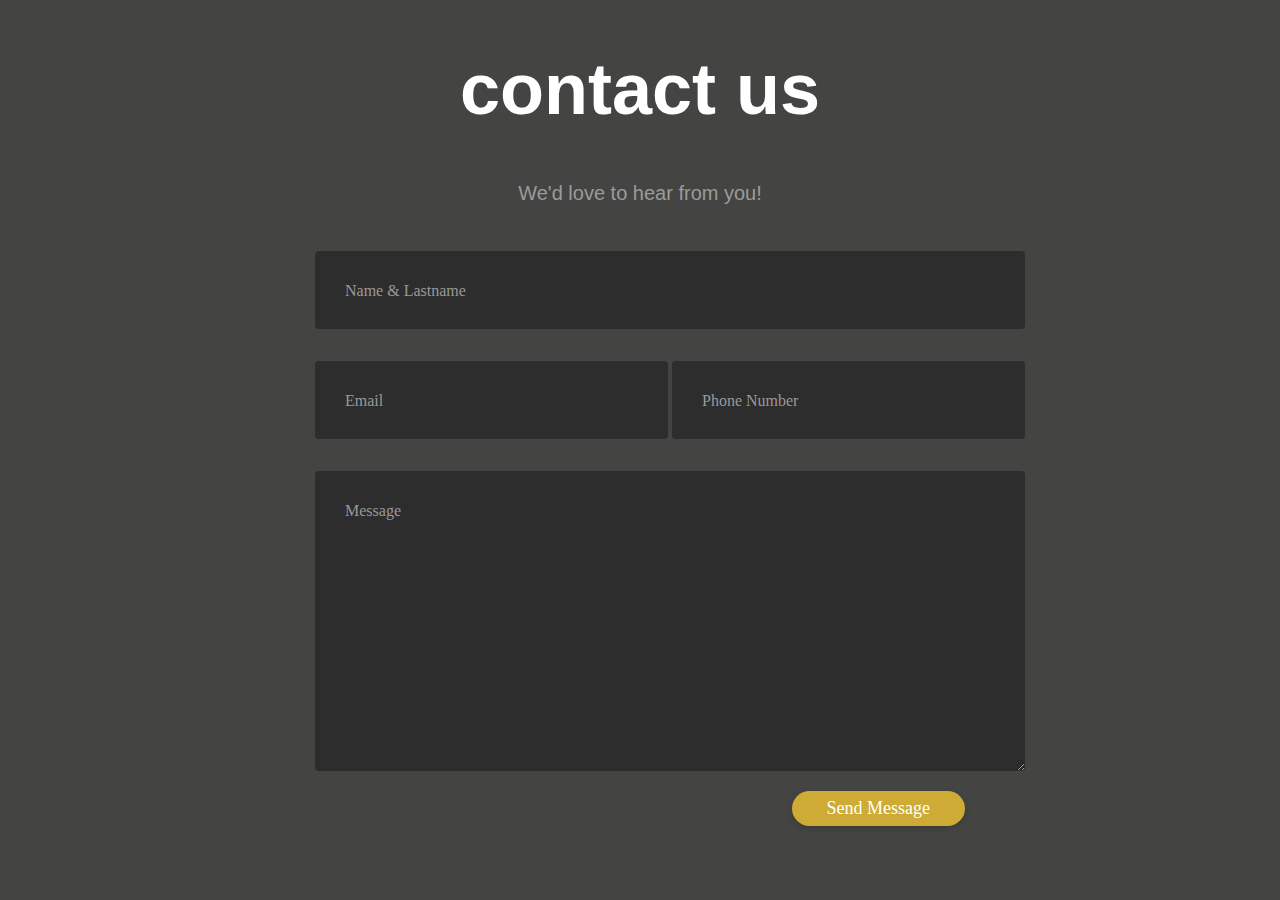
<file: contact_us/index.html>
<!DOCTYPE html>
<html lang="en">

<head>
    <meta charset="UTF-8">
    <meta name="viewport" content="width=device-width, initial-scale=1.0">
    <title>Heim-Stil.de</title>
    <link rel="shortcut icon" href="../assets/img/logo.png" type="image/x-icon">
    <link rel="stylesheet" href="assets/css/style.css">
</head>

<body>
    <div class="container">
        <div class="row">
            <h1>contact us</h1>
        </div>
        <div class="row">
            <h4 style="text-align:center">We'd love to hear from you!</h4>
        </div>
        <div class="row input-container">
            <div class="col-xs-12">
                <div class="styled-input wide">
                    <input type="text" required />
                    <label>Name & Lastname</label>
                </div>
            </div>
            <div class="col-md-6 col-sm-12">
                <div class="styled-input">
                    <input type="text" required />
                    <label>Email</label>
                </div>
            </div>
            <div class="col-md-6 col-sm-12">
                <div class="styled-input" style="float:right;">
                    <input type="text" required />
                    <label>Phone Number</label>
                </div>
            </div>
            <div class="col-xs-12">
                <div class="styled-input wide">
                    <textarea required></textarea>
                    <label>Message</label>
                </div>
            </div>
            <div class="col-xs-12">
                <div class="btn-lrg submit-btn">Send Message</div>
            </div>
        </div>
    </div>

</body>

</html>
</file>
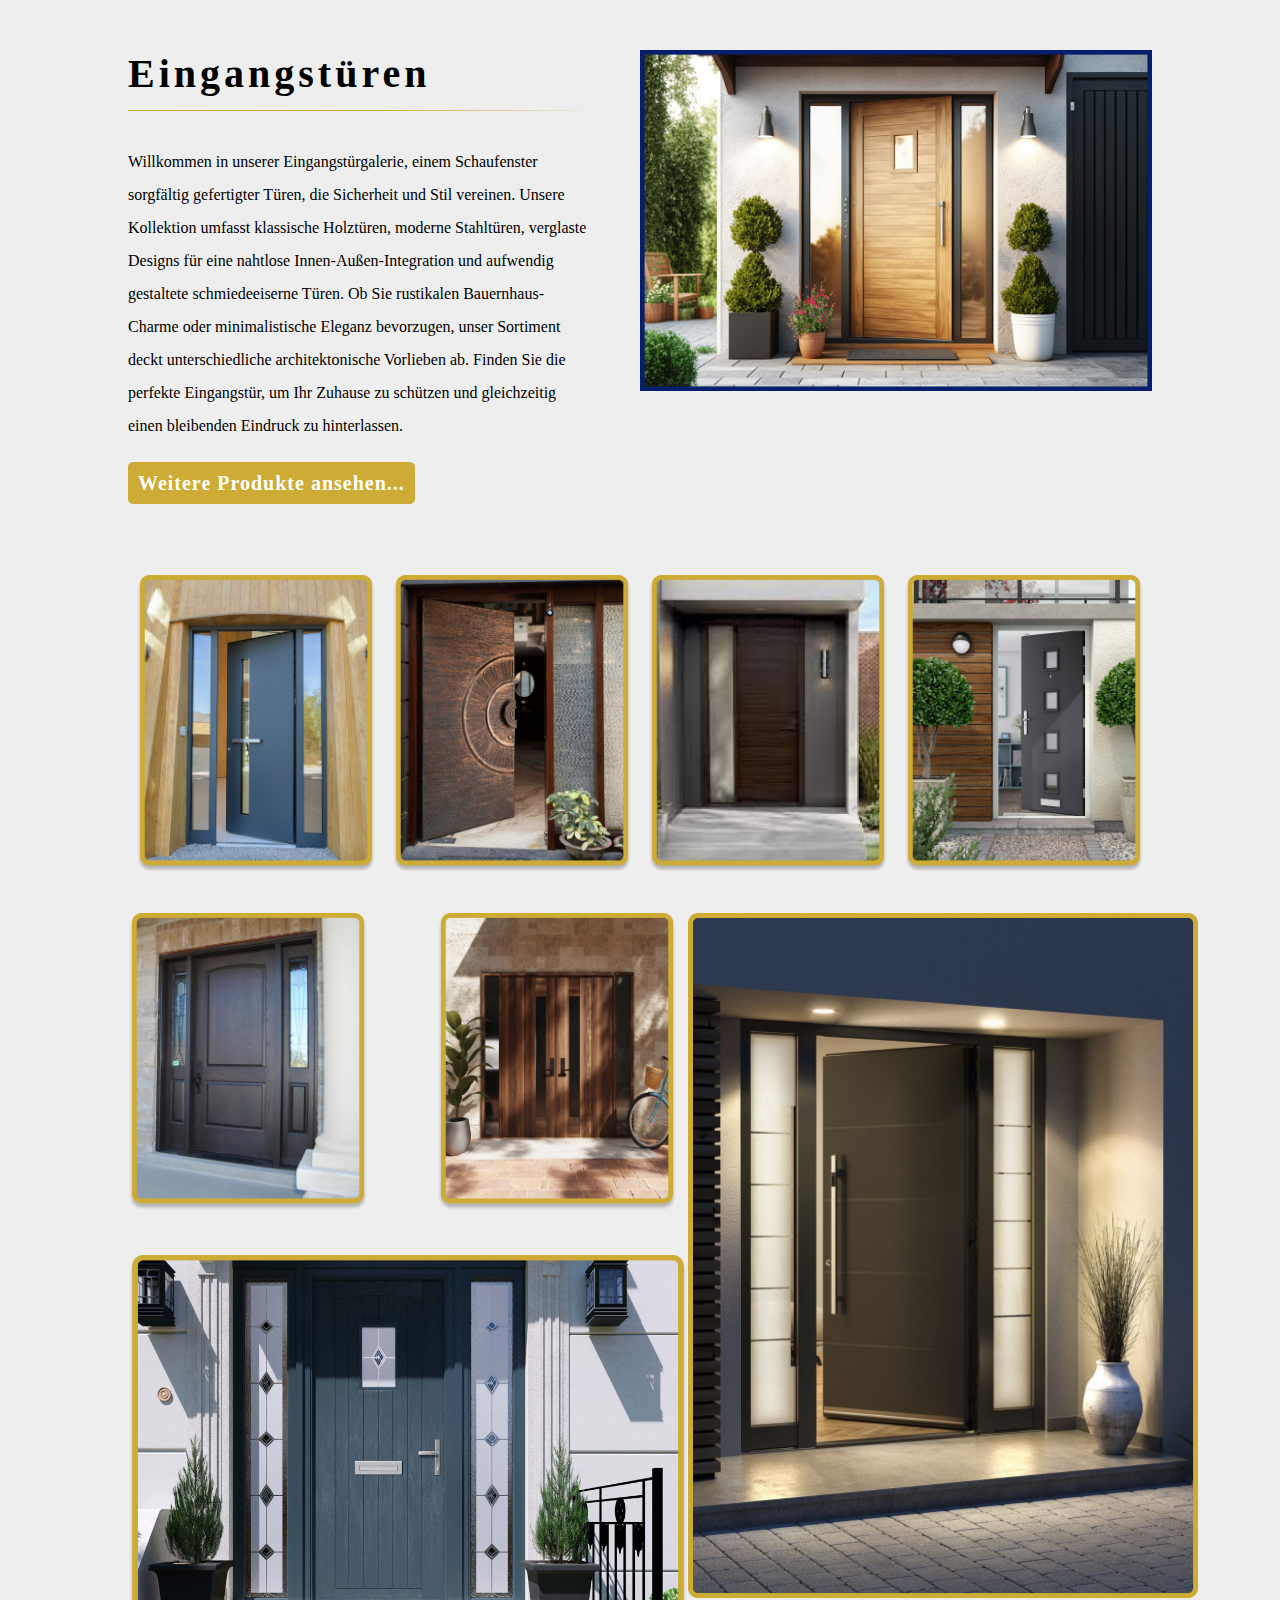
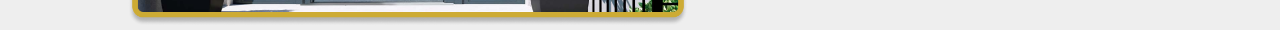
<file: entrance_doors/index.html>
<!DOCTYPE html>
<html lang="en">

<head>
    <meta charset="UTF-8">
    <meta name="viewport" content="width=device-width, initial-scale=1.0">
    <title>Heim-Stil.de</title>
    <link rel="shortcut icon" href="../assets/img/logo.png" type="image/x-icon">
    <link rel="stylesheet" href="assets/css/style.css">
</head>

<body>

    <div class="container">
        <div class="uppart">
            <div class="left">
                <div class="title">
                    <p>
                        Eingangstüren
                    </p>
                    <img src="assets/img/line.png" alt="">
                </div>
                <div class="text">
                    <p>
                        Willkommen in unserer Eingangstürgalerie, einem Schaufenster sorgfältig gefertigter Türen, die Sicherheit und Stil vereinen. Unsere Kollektion umfasst klassische Holztüren, moderne Stahltüren, verglaste Designs für eine nahtlose Innen-Außen-Integration und aufwendig gestaltete schmiedeeiserne Türen. Ob Sie rustikalen Bauernhaus-Charme oder minimalistische Eleganz bevorzugen, unser Sortiment deckt unterschiedliche architektonische Vorlieben ab. Finden Sie die perfekte Eingangstür, um Ihr Zuhause zu schützen und gleichzeitig einen bleibenden Eindruck zu hinterlassen.
                    </p>
                </div>
                <div class="downbutton">
                    <a href="../#offers">Weitere Produkte ansehen...</a>
                </div>
            </div>
            <div class="right">
                <img src="assets/img/photomain.png" alt="">
            </div>
        </div>

        <div class="downpart">
            <div class="boxs1">
                <img id="photo1" src="assets/img/photo1.png" alt="">
                <img id="photo2" src="assets/img/photo2.png" alt="">
                <img id="photo3" src="assets/img/photo3.png" alt="">
                <img id="photo4" src="assets/img/photo4.png" alt="">
            </div>
            <div class="boxs2">
                <div class="left">
                    <div class="up">
                        <img id="photo5" src="assets/img/photo5.png" alt="">
                        <img id="photo6" src="assets/img/photo6.png" alt="">
                    </div>
                    <div class="down">
                        <img id="photo8" src="assets/img/photo8.png" alt="">
                    </div>
                </div>
                <div class="right">
                    <img id="photo7" src="assets/img/photo7.png" alt="">
                </div>
            </div>
        </div>
    </div>

</body>

</html>
</file>
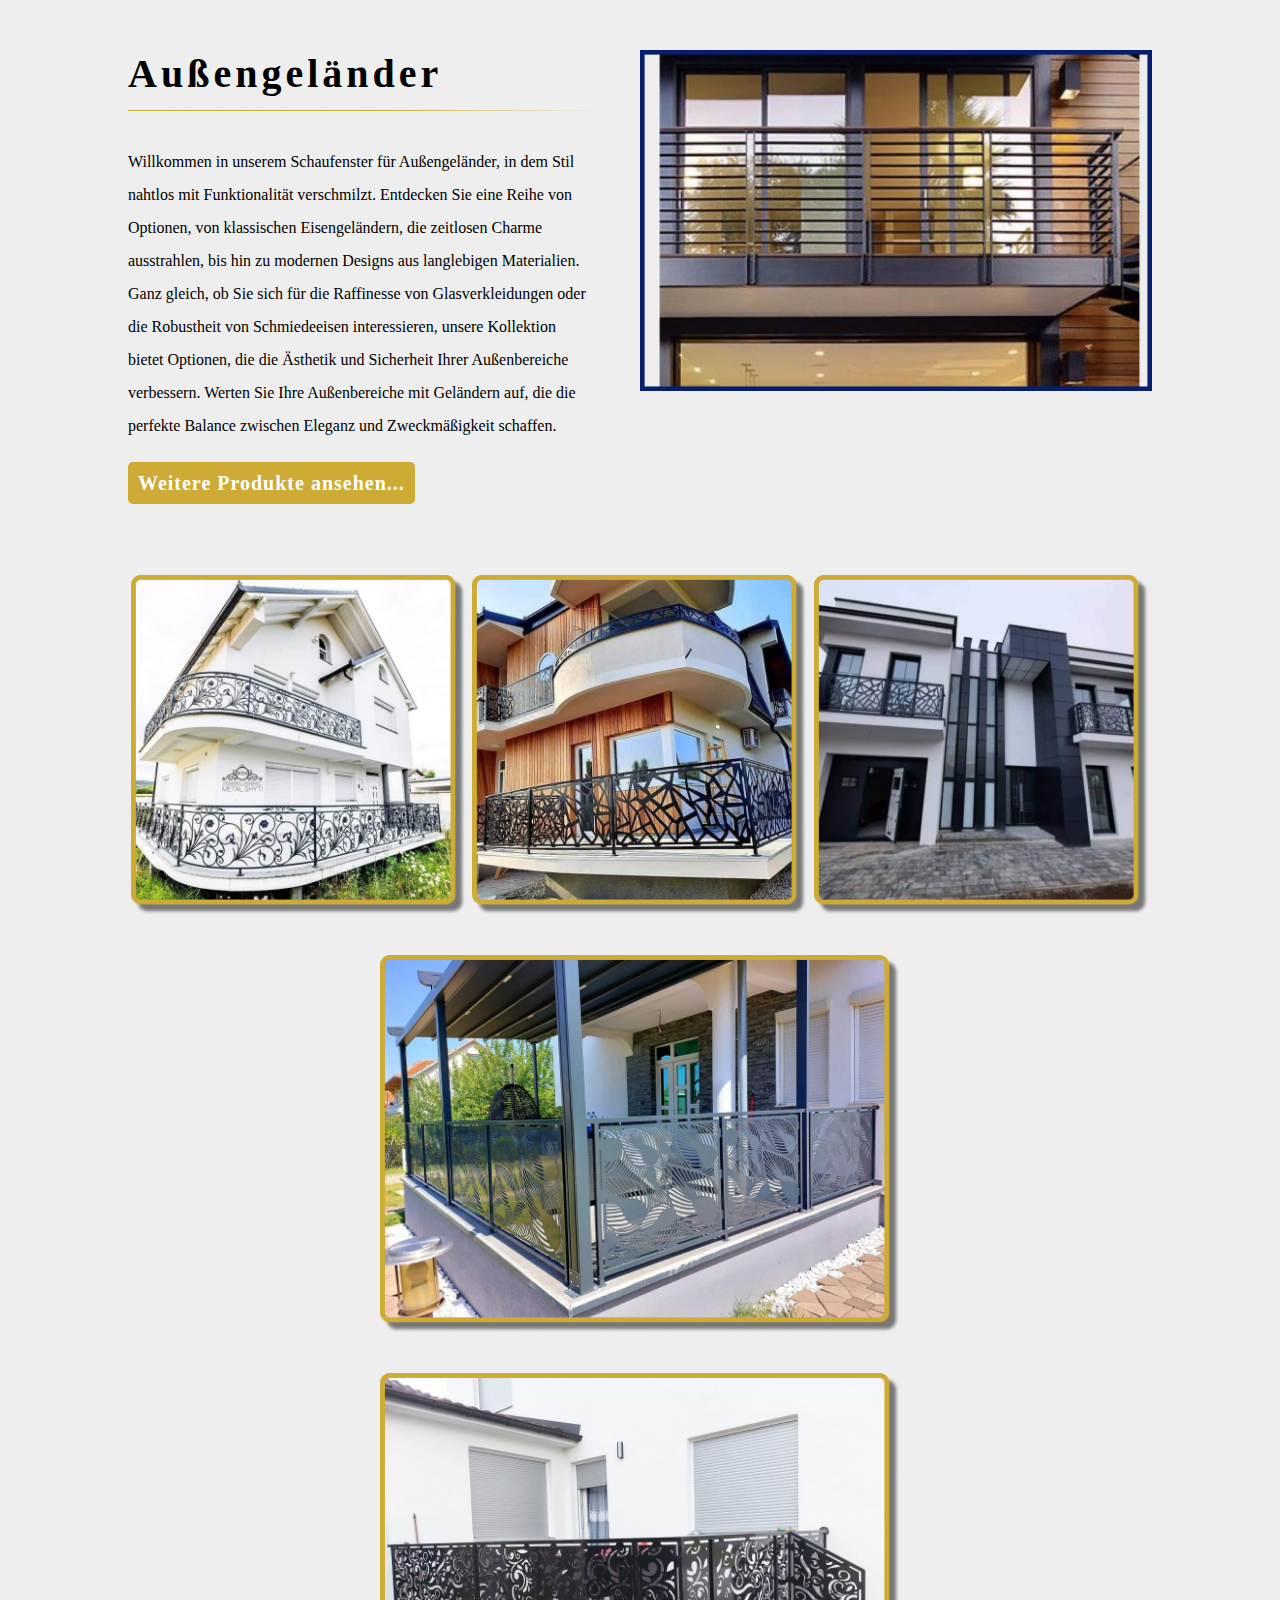
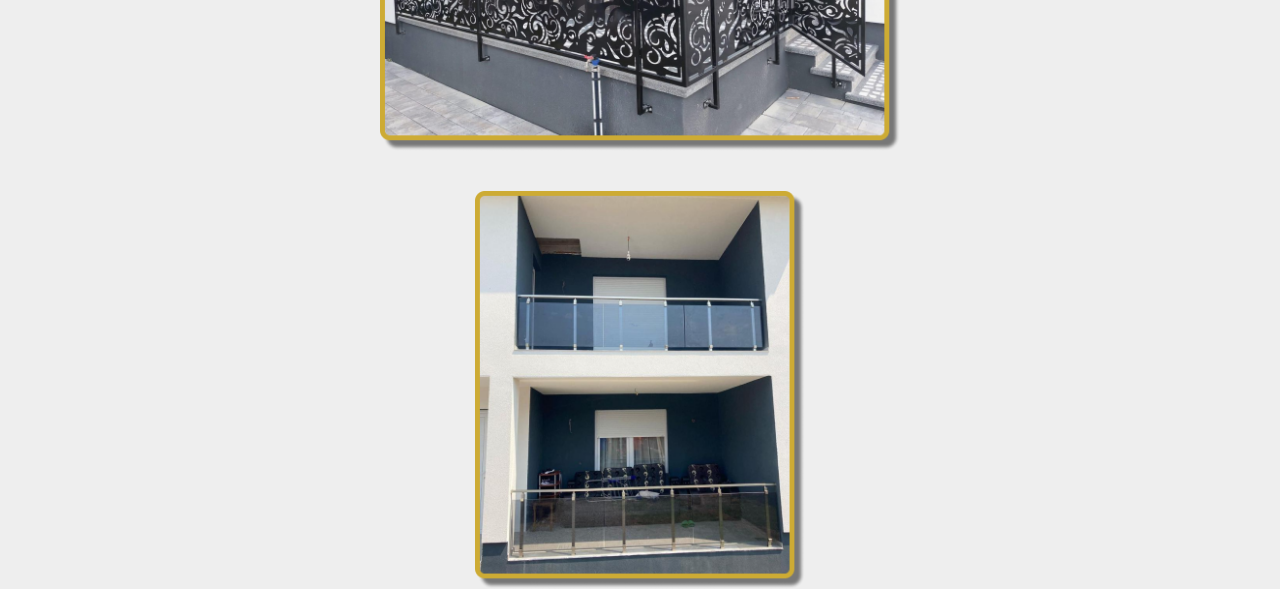
<file: exterior_railings/index.html>
<!DOCTYPE html>
<html lang="en">
<head>
    <meta charset="UTF-8">
    <meta name="viewport" content="width=device-width, initial-scale=1.0">
    <title>Heim-Stil.de</title>
    <link rel="shortcut icon" href="../assets/img/logo.png" type="image/x-icon">
    <link rel="stylesheet" href="assets/css/style.css">
</head>
<body>

    <div class="container">
        <div class="uppart">
            <div class="left">
                <div class="title">
                    <p>
                        Außengeländer
                    </p>
                    <img src="assets/img/line.png" alt="">
                </div>
                <div class="text">
                    <p>
                        Willkommen in unserem Schaufenster für Außengeländer, in dem Stil nahtlos mit Funktionalität verschmilzt. Entdecken Sie eine Reihe von Optionen, von klassischen Eisengeländern, die zeitlosen Charme ausstrahlen, bis hin zu modernen Designs aus langlebigen Materialien. Ganz gleich, ob Sie sich für die Raffinesse von Glasverkleidungen oder die Robustheit von Schmiedeeisen interessieren, unsere Kollektion bietet Optionen, die die Ästhetik und Sicherheit Ihrer Außenbereiche verbessern. Werten Sie Ihre Außenbereiche mit Geländern auf, die die perfekte Balance zwischen Eleganz und Zweckmäßigkeit schaffen.                    </p>
                </div>
                <div class="downbutton">
                    <a href="../#offers">Weitere Produkte ansehen...</a>
                </div>
            </div>
            <div class="right">
                <img src="assets/img/photomain.png" alt="">
            </div>
        </div>

        <div class="downpart">
            <div class="boxs1">
                <img id="photo1" src="assets/img/photo1.png" alt="">
                <img id="photo2" src="assets/img/photo2.png" alt="">
                <img id="photo3" src="assets/img/photo3.png" alt="">
            </div>
            <div class="boxs2">
                
                <img id="photo4" src="assets/img/photo4.png" alt="">
                <img id="photo5" src="assets/img/photo5.png" alt="">
            </div>
            <div class="boxs3">
                <img id="photo6" src="assets/img/photo6.png" alt="">
            </div>
        </div>
    </div>
    
</body>
</html>
</file>
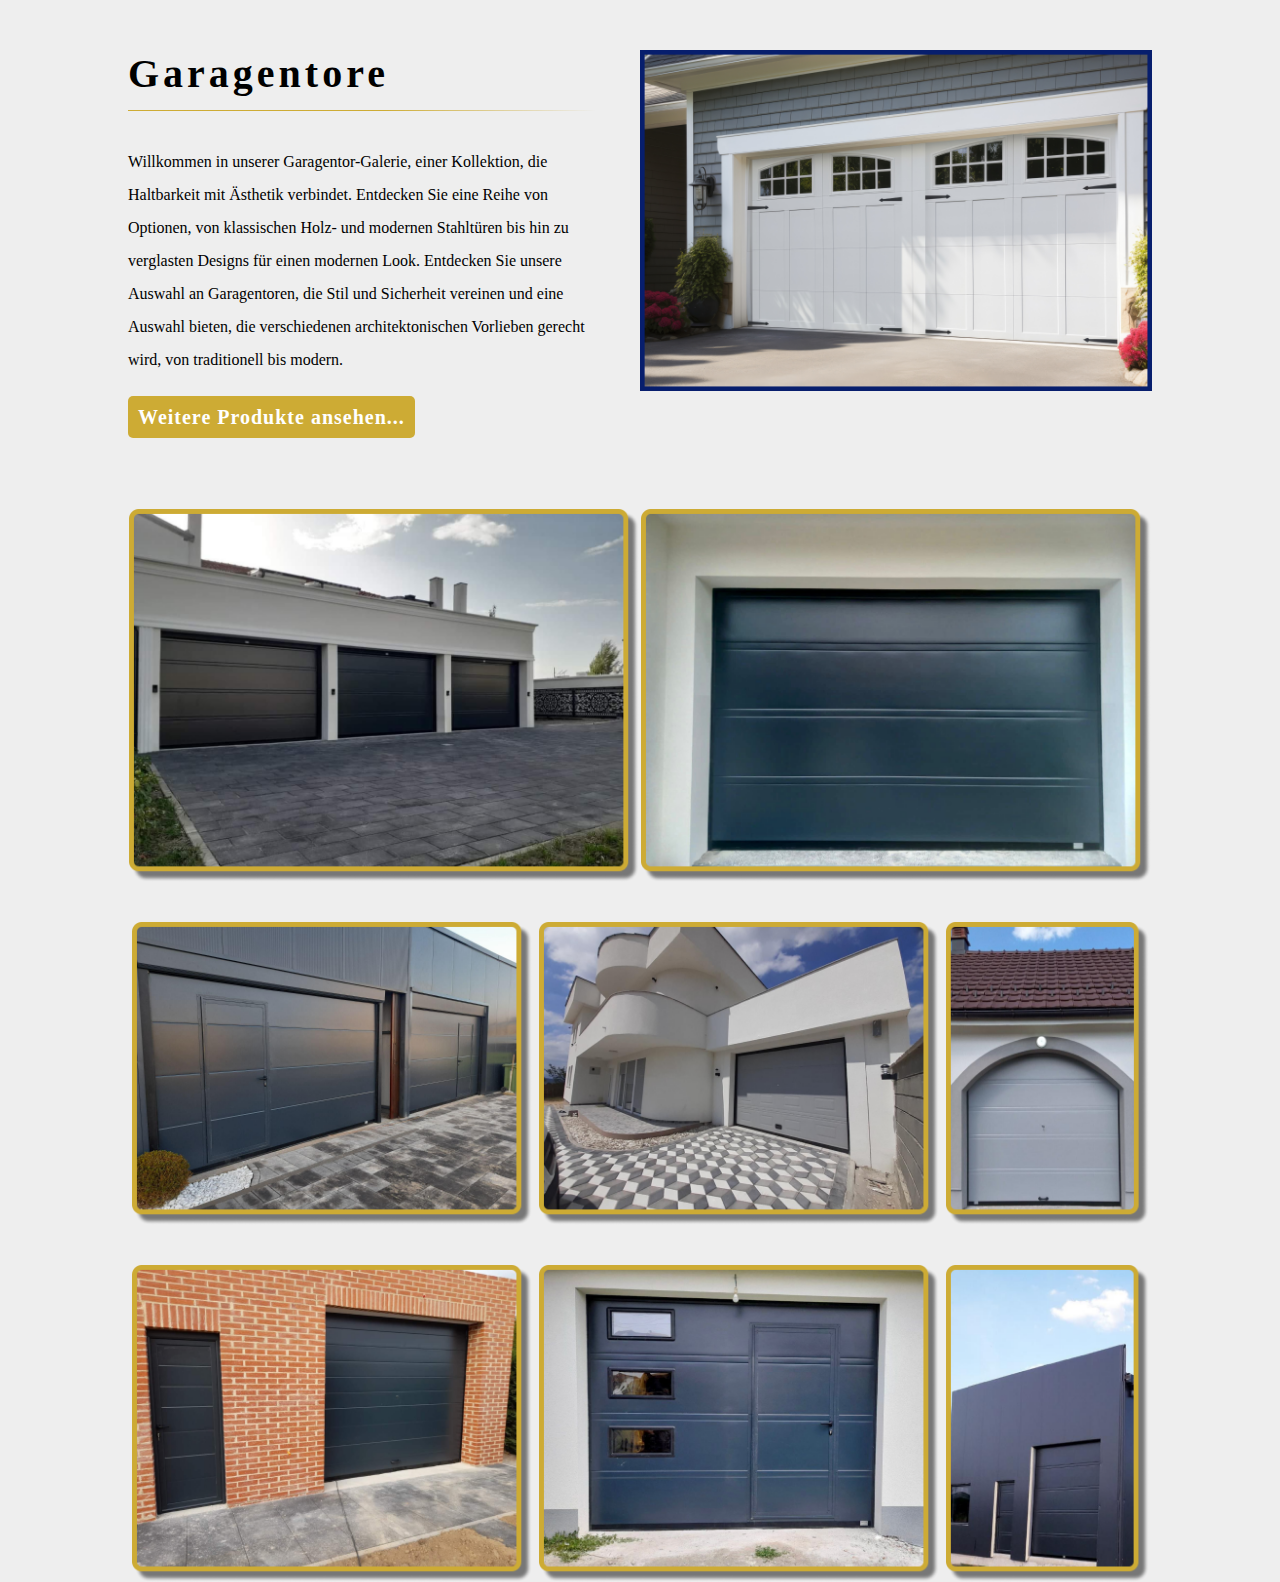
<file: garage_doors/index.html>
<!DOCTYPE html>
<html lang="en">
<head>
    <meta charset="UTF-8">
    <meta name="viewport" content="width=device-width, initial-scale=1.0">
    <title>Heim-Stil.de</title>
    <link rel="shortcut icon" href="../assets/img/logo.png" type="image/x-icon">
    <link rel="stylesheet" href="assets/css/style.css">
</head>
<body>

    <div class="container">
        <div class="uppart">
            <div class="left">
                <div class="title">
                    <p>
                        Garagentore
                    </p>
                    <img src="assets/img/line.png" alt="">
                </div>
                <div class="text">
                    <p>
                        Willkommen in unserer Garagentor-Galerie, einer Kollektion, die Haltbarkeit mit Ästhetik verbindet. Entdecken Sie eine Reihe von Optionen, von klassischen Holz- und modernen Stahltüren bis hin zu verglasten Designs für einen modernen Look. Entdecken Sie unsere Auswahl an Garagentoren, die Stil und Sicherheit vereinen und eine Auswahl bieten, die verschiedenen architektonischen Vorlieben gerecht wird, von traditionell bis modern.                    </p>
                </div>
                <div class="downbutton">
                    <a href="../#offers">Weitere Produkte ansehen...</a>
                </div>
            </div>
            <div class="right">
                <img src="assets/img/photomain.png" alt="">
            </div>
        </div>

        <div class="downpart">
            <div class="boxs1">
                <img id="photo1" src="assets/img/photo1.png" alt="">
                <img id="photo2" src="assets/img/photo2.png" alt="">
            </div>
            <div class="boxs2">
                <img id="photo3" src="assets/img/photo3.png" alt="">
                <img id="photo4" src="assets/img/photo4.png" alt="">
                <img id="photo5" src="assets/img/photo5.png" alt="">
            </div>
            <div class="boxs3">
                <img id="photo6" src="assets/img/photo6.png" alt="">
                <img id="photo7" src="assets/img/photo7.png" alt="">
                <img id="photo8" src="assets/img/photo8.png" alt="">
            </div>
        </div>
    </div>
    
</body>
</html>
</file>
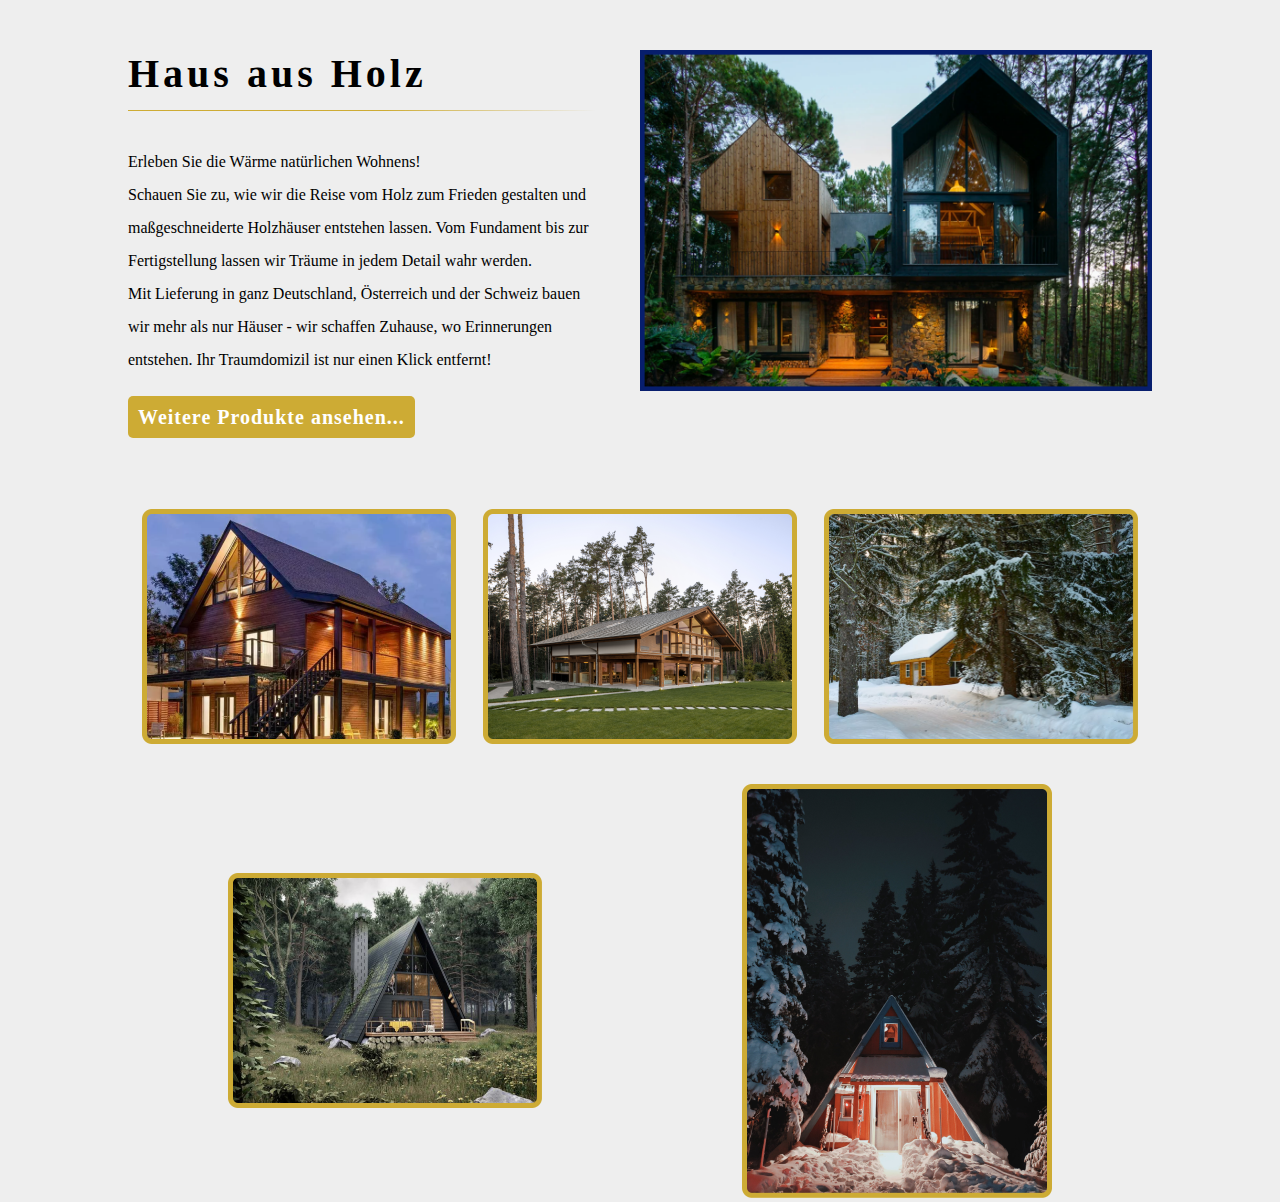
<file: house_of_wood/index.html>
<!DOCTYPE html>
<html lang="en">

<head>
    <meta charset="UTF-8">
    <meta name="viewport" content="width=device-width, initial-scale=1.0">
    <title>Heim-Stil.de</title>
    <link rel="shortcut icon" href="../assets/img/logo.png" type="image/x-icon">
    <link rel="stylesheet" href="assets/css/style.css">
</head>

<body>

    <div class="container">
        <div class="uppart">
            <div class="left">
                <div class="title">
                    <p>
                        Haus aus Holz
                    </p>
                    <img src="assets/img/line.png" alt="">
                </div>
                <div class="text">
                    <p>
                        Erleben Sie die Wärme natürlichen Wohnens! 
                        <br>Schauen Sie zu, wie wir die Reise vom Holz zum Frieden gestalten und maßgeschneiderte Holzhäuser entstehen lassen. Vom Fundament bis zur Fertigstellung lassen wir Träume in jedem Detail wahr werden.
                        <br>Mit Lieferung in ganz Deutschland, Österreich und der Schweiz bauen wir mehr als nur Häuser - wir schaffen Zuhause, wo Erinnerungen entstehen. Ihr Traumdomizil ist nur einen Klick entfernt!
                    </p>
                </div>
                <div class="downbutton">
                    <a href="../#offers">Weitere Produkte ansehen...</a>
                </div>
            </div>
            <div class="right">
                <img src="assets/img/photomain.png" alt="">
            </div>
        </div>

        <div class="downpart">
            <div class="boxs1">
                <img id="photo1" src="assets/img/photo1.png" alt="">
                <img id="photo2" src="assets/img/photo2.png" alt="">
                <img id="photo3" src="assets/img/photo3.png" alt="">
            </div>
            <div class="boxs2">
                <div class="left">
                    <div class="up">
                        <img id="photo5" src="assets/img/photo5.png" alt="">
                    </div>
                    
                </div>
                <div class="right">
                    <img id="photo7" src="assets/img/photo7.png" alt="">
                </div>
            </div>
        </div>
    </div>

</body>

</html>
</file>
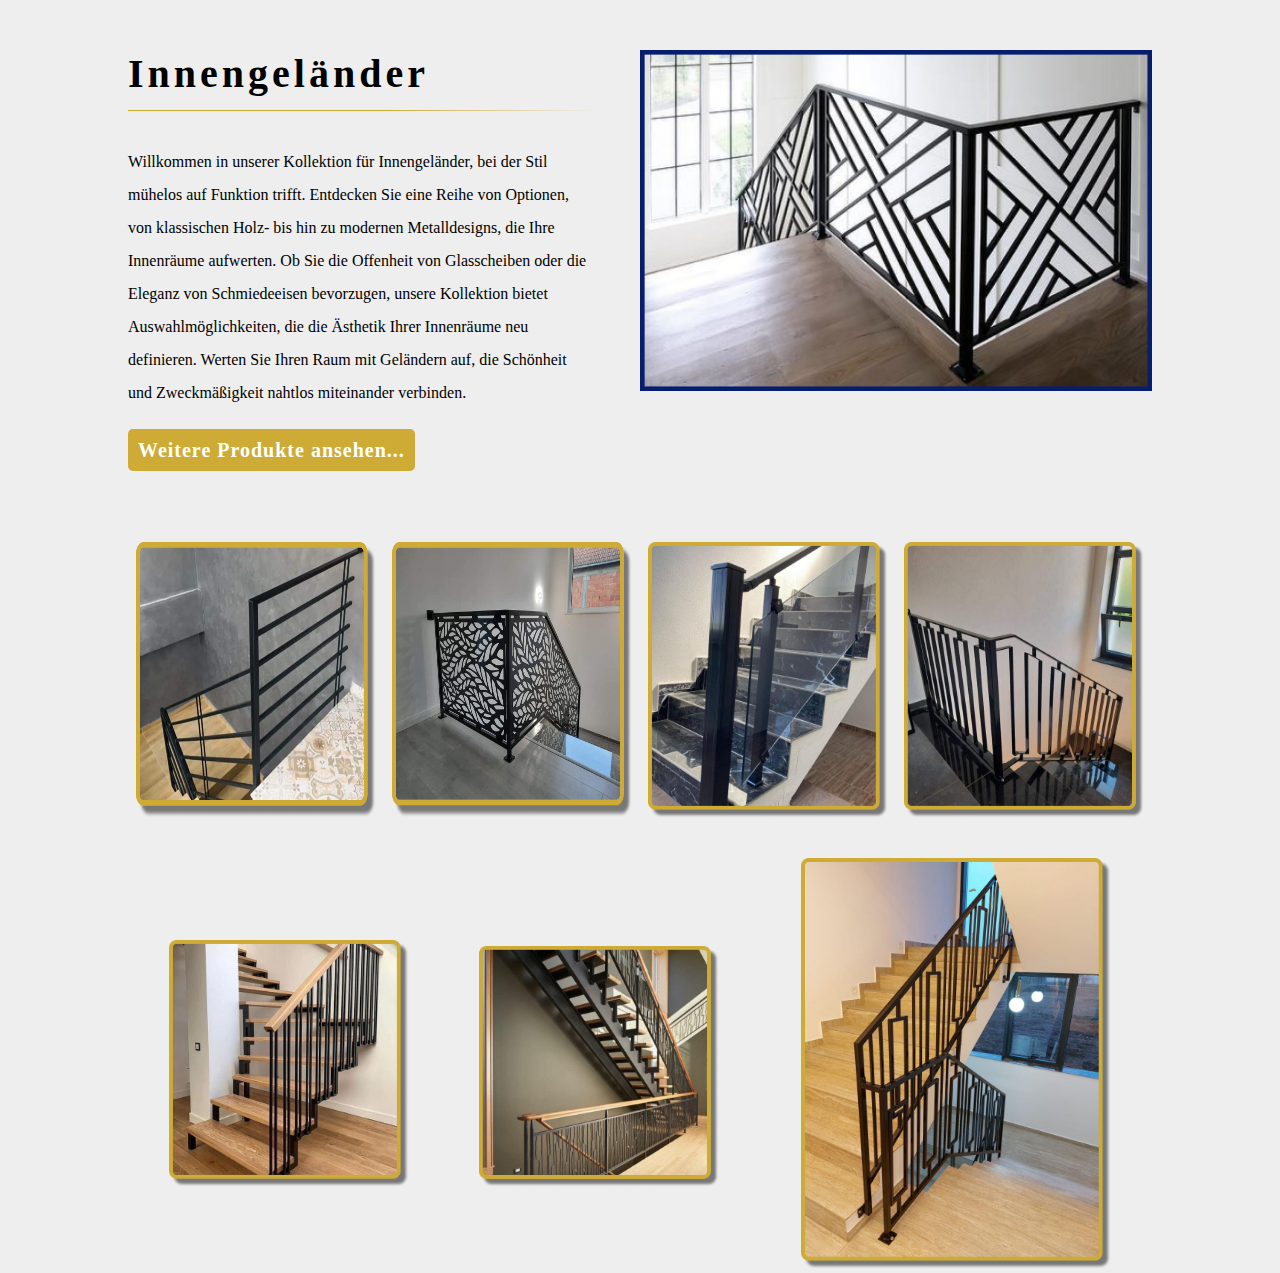
<file: interior_railings/index.html>
<!DOCTYPE html>
<html lang="en">

<head>
    <meta charset="UTF-8">
    <meta name="viewport" content="width=device-width, initial-scale=1.0">
    <title>Heim-Stil.de</title>
    <link rel="shortcut icon" href="../assets/img/logo.png" type="image/x-icon">
    <link rel="stylesheet" href="assets/css/style.css">
</head>

<body>

    <div class="container">
        <div class="uppart">
            <div class="left">
                <div class="title">
                    <p>
                        Innengeländer
                    </p>
                    <img src="assets/img/line.png" alt="">
                </div>
                <div class="text">
                    <p>
                        Willkommen in unserer Kollektion für Innengeländer, bei der Stil mühelos auf Funktion trifft. Entdecken Sie eine Reihe von Optionen, von klassischen Holz- bis hin zu modernen Metalldesigns, die Ihre Innenräume aufwerten. Ob Sie die Offenheit von Glasscheiben oder die Eleganz von Schmiedeeisen bevorzugen, unsere Kollektion bietet Auswahlmöglichkeiten, die die Ästhetik Ihrer Innenräume neu definieren. Werten Sie Ihren Raum mit Geländern auf, die Schönheit und Zweckmäßigkeit nahtlos miteinander verbinden.                    </p>
                </div>
                <div class="downbutton">
                    <a href="../#offers">Weitere Produkte ansehen...</a>
                </div>
            </div>
            <div class="right">
                <img src="assets/img/photomain.png" alt="">
            </div>
        </div>

        <div class="downpart">
            <div class="boxs1">
                <img id="photo1" src="assets/img/photo1.png" alt="">
                <img id="photo2" src="assets/img/photo2.png" alt="">
                <img id="photo3" src="assets/img/photo3.png" alt="">
                <img id="photo4" src="assets/img/photo4.png" alt="">
            </div>
            <div class="boxs2">
                <div class="left">
                    <div class="up">
                        <img id="photo5" src="assets/img/photo5.png" alt="">
                        <img id="photo6" src="assets/img/photo6.png" alt="">
                    </div>
                    
                </div>
                <div class="right">
                    <img id="photo7" src="assets/img/photo7.png" alt="">
                </div>
            </div>
        </div>
    </div>

</body>

</html>
</file>
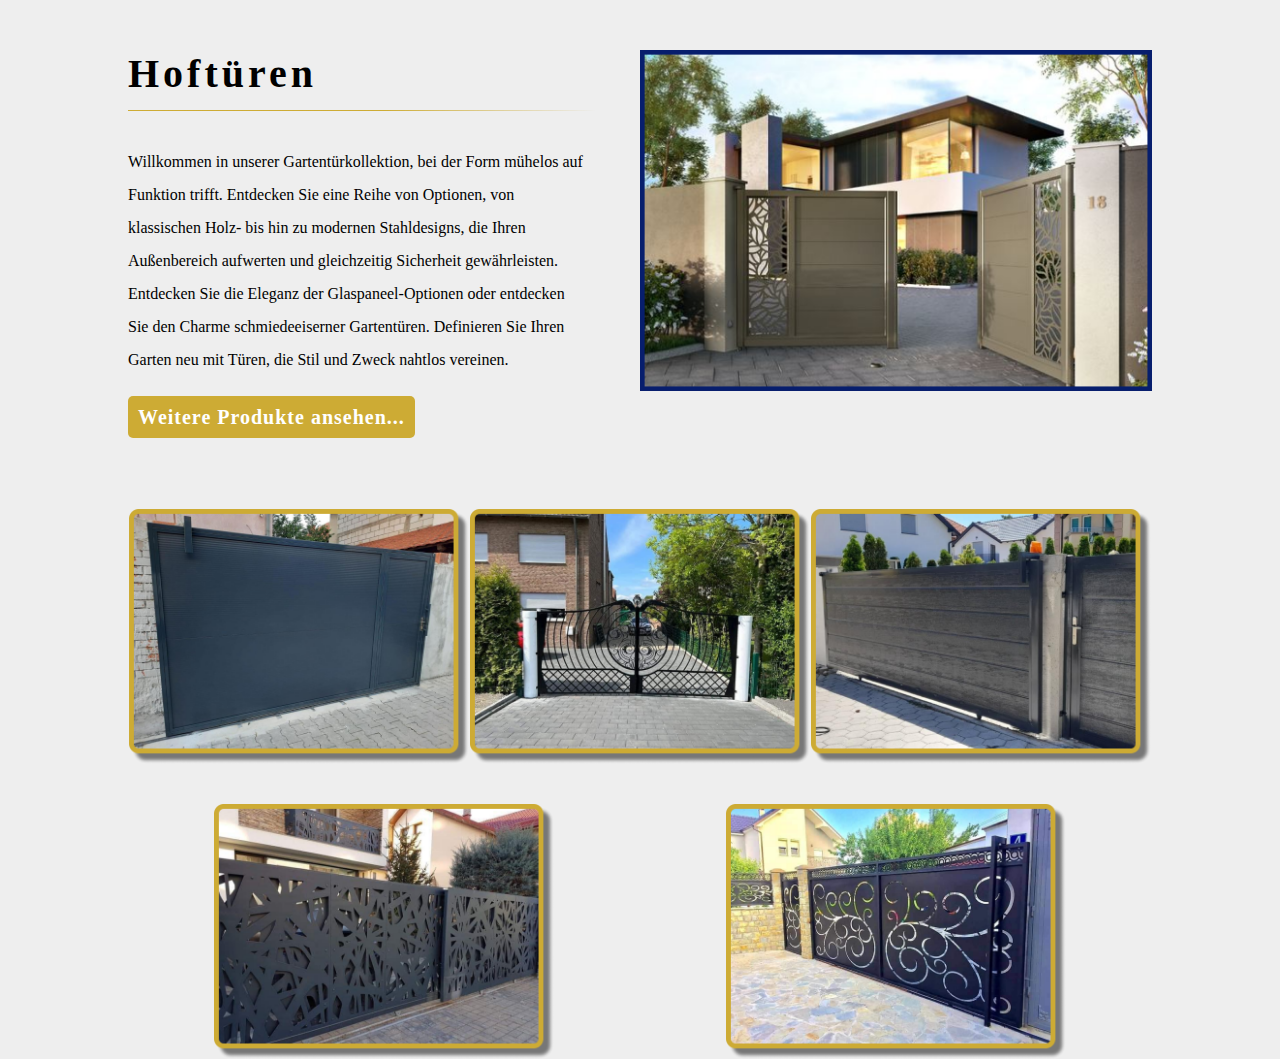
<file: yard_doors/index.html>
<!DOCTYPE html>
<html lang="en">
<head>
    <meta charset="UTF-8">
    <meta name="viewport" content="width=device-width, initial-scale=1.0">
    <title>Heim-Stil.de</title>
    <link rel="shortcut icon" href="../assets/img/logo.png" type="image/x-icon">
    <link rel="stylesheet" href="assets/css/style.css">
</head>
<body>

    <div class="container">
        <div class="uppart">
            <div class="left">
                <div class="title">
                    <p>
                        Hoftüren
                    </p>
                    <img src="assets/img/line.png" alt="">
                </div>
                <div class="text">
                    <p>
                        Willkommen in unserer Gartentürkollektion, bei der Form mühelos auf Funktion trifft. Entdecken Sie eine Reihe von Optionen, von klassischen Holz- bis hin zu modernen Stahldesigns, die Ihren Außenbereich aufwerten und gleichzeitig Sicherheit gewährleisten. Entdecken Sie die Eleganz der Glaspaneel-Optionen oder entdecken Sie den Charme schmiedeeiserner Gartentüren. Definieren Sie Ihren Garten neu mit Türen, die Stil und Zweck nahtlos vereinen.                    </p>
                </div>
                <div class="downbutton">
                    <a href="../#offers">Weitere Produkte ansehen...</a>
                </div>
            </div>
            <div class="right">
                <img src="assets/img/photomain.png" alt="">
            </div>
        </div>

        <div class="downpart">
            <div class="boxs1">
                <img id="photo1" src="assets/img/photo1.png" alt="">
                <img id="photo2" src="assets/img/photo2.png" alt="">
                <img id="photo3" src="assets/img/photo3.png" alt="">
            </div>
            <div class="boxs2">
                <img id="photo4" src="assets/img/photo4.png" alt="">
                <img id="photo5" src="assets/img/photo5.png" alt="">
            </div>
        </div>
    </div>
    
</body>
</html>
</file>
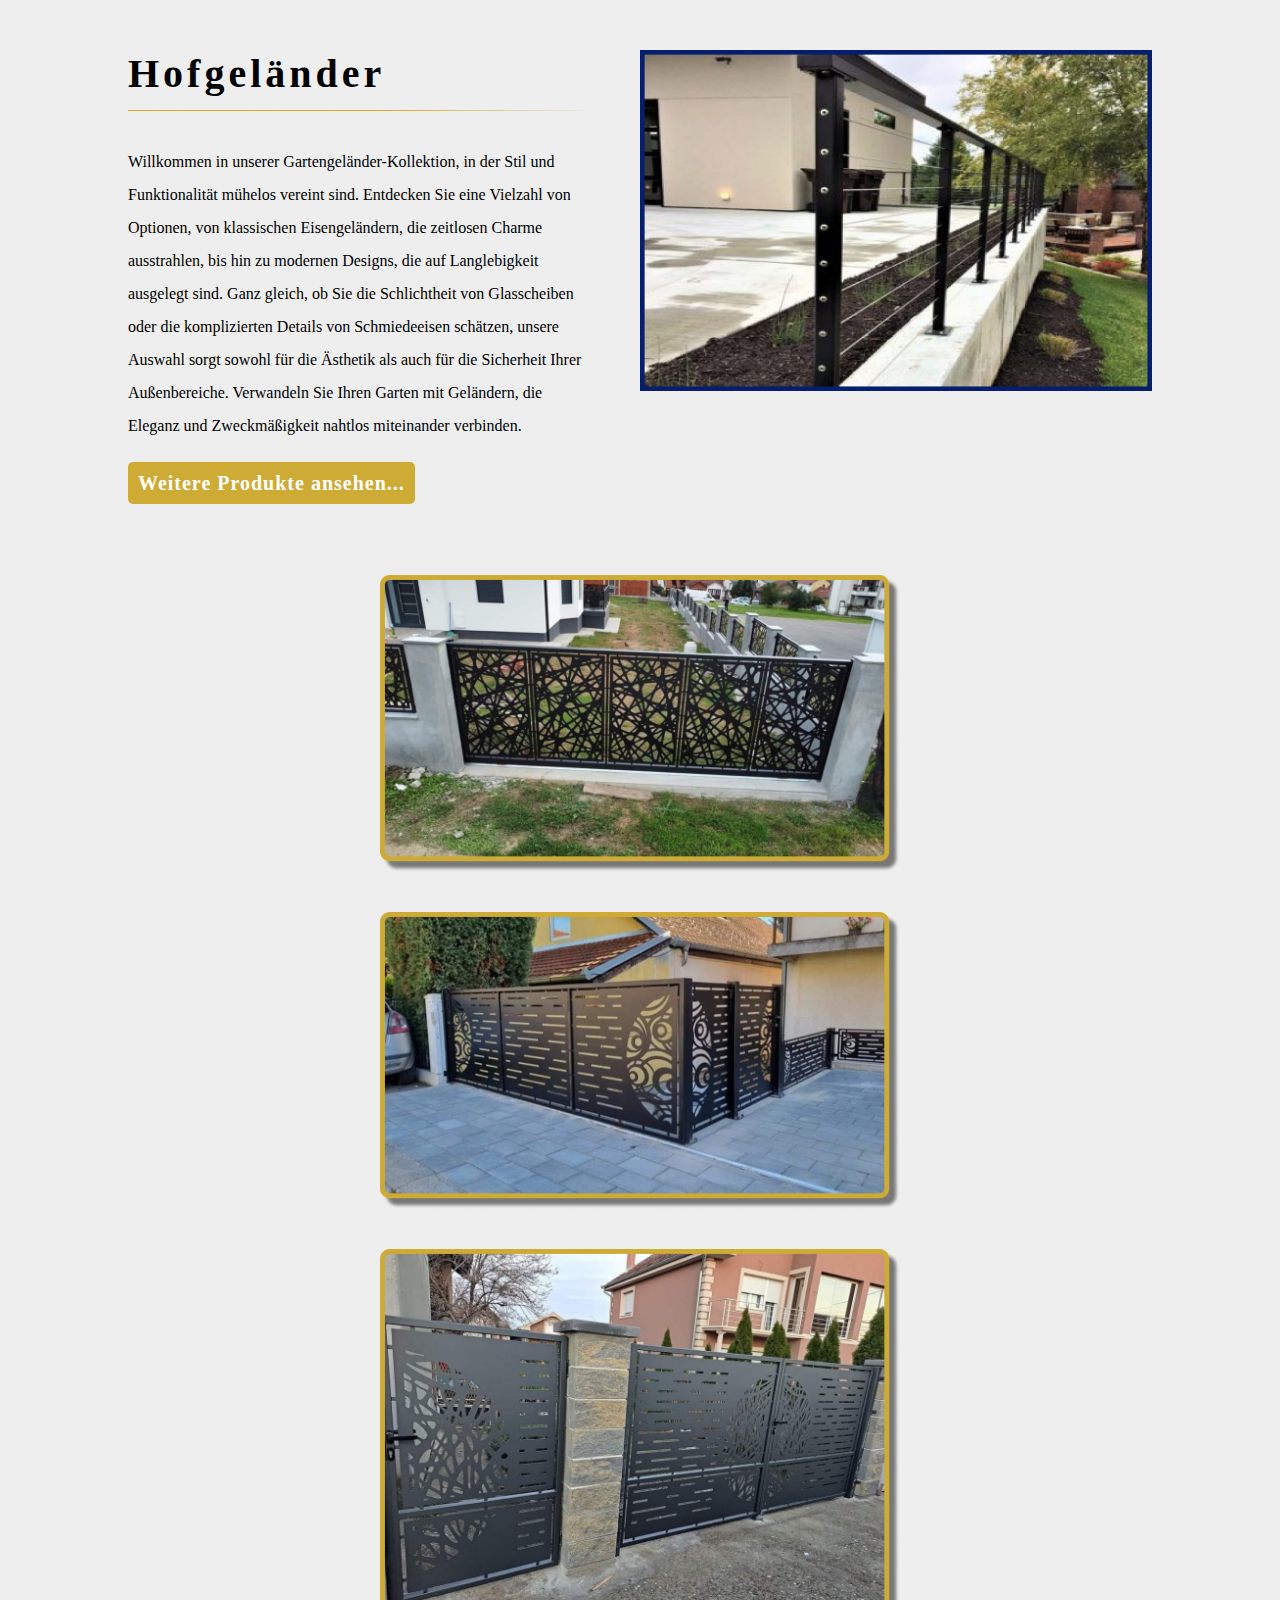
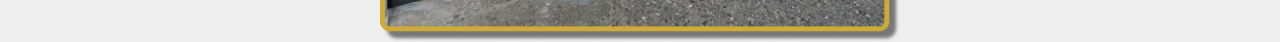
<file: yard_railings/index.html>
<!DOCTYPE html>
<html lang="en">

<head>
    <meta charset="UTF-8">
    <meta name="viewport" content="width=device-width, initial-scale=1.0">
    <title>Heim-Stil.de</title>
    <link rel="shortcut icon" href="../assets/img/logo.png" type="image/x-icon">
    <link rel="stylesheet" href="assets/css/style.css">
</head>

<body>

    <div class="container">
        <div class="uppart">
            <div class="left">
                <div class="title">
                    <p>
                        Hofgeländer
                    </p>
                    <img src="assets/img/line.png" alt="">
                </div>
                <div class="text">
                    <p>
                        Willkommen in unserer Gartengeländer-Kollektion, in der Stil und Funktionalität mühelos vereint sind. Entdecken Sie eine Vielzahl von Optionen, von klassischen Eisengeländern, die zeitlosen Charme ausstrahlen, bis hin zu modernen Designs, die auf Langlebigkeit ausgelegt sind. Ganz gleich, ob Sie die Schlichtheit von Glasscheiben oder die komplizierten Details von Schmiedeeisen schätzen, unsere Auswahl sorgt sowohl für die Ästhetik als auch für die Sicherheit Ihrer Außenbereiche. Verwandeln Sie Ihren Garten mit Geländern, die Eleganz und Zweckmäßigkeit nahtlos miteinander verbinden.
                    </p>
                </div>
                <div class="downbutton">
                    <a href="../#offers">Weitere Produkte ansehen...</a>
                </div>
            </div>
            <div class="right">
                <img src="assets/img/photomain.png" alt="">
            </div>
        </div>

        <div class="downpart">
            <div class="boxs1">
                <img id="photo1" src="assets/img/photo1.png" alt="">
                <img id="photo2" src="assets/img/photo2.png" alt="">
            </div>
            <div class="boxs2">
                <img id="photo3" src="assets/img/photo3.png" alt="">
            </div>
        </div>
    </div>

</body>

</html>
</file>
<file: contact_us/assets/css/style.css>
body {
  background-color: #444442;
  padding-top: 0px;
  padding-bottom: 50px;
}

h1 {
  font-family: "Poppins", sans-serif, "arial";
  font-weight: 600;
  font-size: 72px;
  color: white;
  text-align: center;
}

h4 {
  font-family: "Roboto", sans-serif, "arial";
  font-weight: 400;
  font-size: 20px;
  color: #9b9b9b;
  line-height: 1.5;
}

/* ///// inputs /////*/
input:focus ~ label, textarea:focus ~ label, input:valid ~ label, textarea:valid ~ label {
  font-size: 0.75em;
  color: #999;
  top: -5px;
  transition: all 0.225s ease;
}

.styled-input {
  float: left;
  width: 293px;
  margin: 1rem 0;
  position: relative;
  border-radius: 4px;
}

@media only screen and (max-width: 768px) {
  .styled-input {
    width: 100%;
  }
}
.styled-input label {
  color: #999;
  padding: 1.3rem 30px 1rem 30px;
  position: absolute;
  top: 10px;
  left: 0;
  transition: all 0.25s ease;
  pointer-events: none;
}

.styled-input.wide {
  width: 650px;
  max-width: 100%;
}

input,
textarea {
  padding: 30px;
  border: 0;
  width: 100%;
  font-size: 1rem;
  background-color: #2d2d2d;
  color: white;
  border-radius: 4px;
}

input:focus,
textarea:focus {
  outline: 0;
}

input:focus ~ span,
textarea:focus ~ span {
  width: 100%;
  transition: all 0.075s ease;
}

textarea {
  width: 100%;
  min-height: 15em;
}

.input-container {
  width: 650px;
  max-width: 100%;
  margin: 20px auto 25px auto;
}

.submit-btn {
  float: right;
  padding: 7px 35px;
  border-radius: 60px;
  display: inline-block;
  background-color: #CDAB34;
  color: white;
  font-size: 18px;
  cursor: pointer;
  box-shadow: 0 2px 5px 0 rgba(0, 0, 0, 0.06), 0 2px 10px 0 rgba(0, 0, 0, 0.07);
  transition: all 300ms ease;
  margin-bottom: 25px;
}

.submit-btn:hover {
  transform: translateY(1px);
  box-shadow: 0 1px 1px 0 rgba(0, 0, 0, 0.1), 0 1px 1px 0 rgba(0, 0, 0, 0.09);
}

@media (max-width: 768px) {
  .submit-btn {
    width: 100%;
    float: none;
    text-align: center;
  }
}
input[type=checkbox] + label {
  color: #ccc;
  font-style: italic;
}

input[type=checkbox]:checked + label {
  color: #f00;
  font-style: normal;
}/*# sourceMappingURL=style.css.map */
</file>
<file: entrance_doors/assets/css/style.css>
* {
  font-family: "Saira Condensed", sans-serif;
  margin: 0;
  padding: 0;
}

@media only screen and (max-width: 768px) {
  body {
    background-color: rgb(238, 238, 238);
    margin: 0px;
    padding: 0px;
    font-family: "Saira Condensed", sans-serif;
  }
  body a {
    text-decoration: none;
    color: black;
  }
  body .container {
    width: 90%;
    margin: 0 auto;
    margin-top: 30px;
    justify-content: center;
    text-align: center;
    align-items: center;
  }
  body .container .uppart {
    display: flex;
    flex-direction: column;
  }
  body .container .uppart .left .title {
    justify-content: center;
    text-align: center;
    align-items: center;
  }
  body .container .uppart .left .title p {
    color: #000;
    font-family: Saira Condensed;
    font-size: 22px;
    font-style: normal;
    font-weight: 600;
    line-height: normal;
    letter-spacing: 4px;
  }
  body .container .uppart .left .title img {
    width: 100%;
    height: 1px;
    justify-content: center;
    text-align: center;
    align-items: center;
  }
  body .container .uppart .left .text {
    justify-content: center;
    text-align: center;
    align-items: center;
  }
  body .container .uppart .left .text p {
    justify-content: center;
    text-align: center;
    align-items: center;
    margin-top: 30px;
    color: #000;
    font-family: SF Pro Display;
    font-size: 16px;
    font-style: normal;
    font-weight: 400;
    line-height: 33px;
    /* 206.25% */
    width: 100%;
  }
  body .container .uppart .left .downbutton {
    margin-top: 30px;
    margin-bottom: 30px;
  }
  body .container .uppart .left .downbutton a {
    color: #FFF;
    font-family: Saira Condensed;
    font-size: 20px;
    font-style: normal;
    font-weight: 600;
    line-height: normal;
    letter-spacing: 1px;
    background: #CDAB34;
    border-radius: 5px;
    padding: 10px;
    transition: 0.3s all ease-in-out;
  }
  body .container .uppart .left .downbutton a:hover {
    background: #CDAB34;
    color: black;
  }
  body .container .uppart .right {
    justify-content: center;
    text-align: center;
    align-items: center;
  }
  body .container .uppart .right img {
    width: 90%;
  }
  body .container .downpart {
    margin-top: 20px;
  }
  body .container .downpart .boxs1 {
    display: flex;
    flex-direction: column;
    justify-content: center;
    text-align: center;
    align-items: center;
  }
  body .container .downpart .boxs1 #photo1 {
    width: 240px;
    margin-top: 40px;
  }
  body .container .downpart .boxs1 #photo2 {
    width: 240px;
    margin-top: 40px;
  }
  body .container .downpart .boxs1 #photo3 {
    width: 240px;
    margin-top: 40px;
  }
  body .container .downpart .boxs1 #photo4 {
    width: 240px;
    margin-top: 40px;
  }
  body .container .downpart .boxs2 {
    display: flex;
    flex-direction: column;
    justify-content: center;
    text-align: center;
    align-items: center;
  }
  body .container .downpart .boxs2 .left {
    display: flex;
    flex-direction: column;
    justify-content: center;
    text-align: center;
    align-items: center;
  }
  body .container .downpart .boxs2 .left .up {
    justify-content: center;
    text-align: center;
    align-items: center;
  }
  body .container .downpart .boxs2 .left .up #photo5 {
    width: 240px;
    margin-top: 40px;
  }
  body .container .downpart .boxs2 .left .up #photo6 {
    width: 240px;
    margin-top: 40px;
  }
  body .container .downpart .boxs2 .left .down #photo8 {
    width: 240px;
    margin-top: 40px;
  }
  body .container .downpart .boxs2 .right #photo7 {
    width: 240px;
    margin-top: 40px;
  }
  body .container .downpart .boxs3 {
    display: flex;
    flex-direction: column;
    flex-wrap: wrap;
    justify-content: center;
    text-align: center;
    align-items: center;
  }
  body .container .downpart .boxs3 #photo6 {
    width: 240px;
    margin-top: 40px;
  }
  body .container .downpart .boxs3 #photo7 {
    width: 240px;
    margin-top: 40px;
  }
  body .container .downpart .boxs3 #photo8 {
    width: 240px;
    margin-top: 40px;
  }
}
@media only screen and (min-width: 1280px) {
  body {
    background-color: rgb(238, 238, 238);
    margin: 0px;
    padding: 0px;
    font-family: "Saira Condensed", sans-serif;
  }
  body a {
    text-decoration: none;
    color: black;
  }
  body .container {
    width: 80%;
    margin: 0 auto;
    margin-top: 50px;
  }
  body .container .uppart {
    display: flex;
    flex-direction: row;
  }
  body .container .uppart .left {
    flex: 1;
  }
  body .container .uppart .left .title p {
    color: #000;
    font-family: Saira Condensed;
    font-size: 40px;
    font-style: normal;
    font-weight: 600;
    line-height: normal;
    letter-spacing: 4px;
  }
  body .container .uppart .left .title img {
    width: 100%;
    height: 1px;
  }
  body .container .uppart .left .text p {
    margin-top: 30px;
    color: #000;
    font-family: SF Pro Display;
    font-size: 16px;
    font-style: normal;
    font-weight: 400;
    line-height: 33px;
    /* 206.25% */
    width: 90%;
  }
  body .container .uppart .left .downbutton {
    margin-top: 30px;
  }
  body .container .uppart .left .downbutton a {
    color: #FFF;
    font-family: Saira Condensed;
    font-size: 20px;
    font-style: normal;
    font-weight: 600;
    line-height: normal;
    letter-spacing: 1px;
    background: #CDAB34;
    border-radius: 5px;
    padding: 10px;
    transition: 0.3s all ease-in-out;
  }
  body .container .uppart .left .downbutton a:hover {
    background: #CDAB34;
    color: black;
  }
  body .container .uppart .right {
    flex: 1;
  }
  body .container .uppart .right img {
    width: 100%;
  }
  body .container .downpart {
    margin-top: 40px;
  }
  body .container .downpart .boxs1 {
    display: flex;
    flex-direction: row;
    justify-content: space-around;
  }
  body .container .downpart .boxs1 #photo1 {
    width: 240px;
    margin-top: 40px;
  }
  body .container .downpart .boxs1 #photo2 {
    width: 240px;
    margin-top: 40px;
  }
  body .container .downpart .boxs1 #photo3 {
    width: 240px;
    margin-top: 40px;
  }
  body .container .downpart .boxs1 #photo4 {
    width: 240px;
    margin-top: 40px;
  }
  body .container .downpart .boxs2 {
    display: flex;
    flex-direction: row;
    justify-content: space-around;
  }
  body .container .downpart .boxs2 .left {
    display: flex;
    flex-direction: column;
    justify-content: space-around;
  }
  body .container .downpart .boxs2 .left .up {
    justify-content: space-around;
  }
  body .container .downpart .boxs2 .left .up #photo5 {
    width: 240px;
    margin-top: 40px;
  }
  body .container .downpart .boxs2 .left .up #photo6 {
    margin-left: 65px;
    width: 240px;
    margin-top: 40px;
  }
  body .container .downpart .boxs2 .left .down #photo8 {
    width: 560px;
    margin-top: 40px;
  }
  body .container .downpart .boxs2 .right #photo7 {
    width: 510px;
    margin-top: 40px;
  }
  body .container .downpart .boxs3 {
    display: flex;
    flex-direction: row;
    flex-wrap: wrap;
    justify-content: space-around;
  }
  body .container .downpart .boxs3 #photo6 {
    width: 400px;
    margin-top: 40px;
  }
  body .container .downpart .boxs3 #photo7 {
    width: 400px;
    margin-top: 40px;
  }
  body .container .downpart .boxs3 #photo8 {
    width: 203px;
    margin-top: 40px;
  }
}/*# sourceMappingURL=style.css.map */
</file>
<file: exterior_railings/assets/css/style.css>
* {
  font-family: "Saira Condensed", sans-serif;
  margin: 0;
  padding: 0;
}

@media only screen and (max-width: 768px) {
  body {
    background-color: rgb(238, 238, 238);
    margin: 0px;
    padding: 0px;
    font-family: "Saira Condensed", sans-serif;
  }
  body a {
    text-decoration: none;
    color: black;
  }
  body .container {
    width: 80%;
    margin: 0 auto;
    margin-top: 50px;
  }
  body .container .uppart {
    display: flex;
    flex-direction: column;
  }
  body .container .uppart .left .title {
    justify-content: center;
    text-align: center;
    align-items: center;
  }
  body .container .uppart .left .title p {
    color: #000;
    font-family: Saira Condensed;
    font-size: 22px;
    font-style: normal;
    font-weight: 600;
    line-height: normal;
    letter-spacing: 4px;
  }
  body .container .uppart .left .title img {
    width: 100%;
    height: 1px;
    justify-content: center;
    text-align: center;
    align-items: center;
  }
  body .container .uppart .left .text {
    justify-content: center;
    text-align: center;
    align-items: center;
  }
  body .container .uppart .left .text p {
    justify-content: center;
    text-align: center;
    align-items: center;
    margin-top: 30px;
    color: #000;
    font-family: SF Pro Display;
    font-size: 16px;
    font-style: normal;
    font-weight: 400;
    line-height: 33px;
    /* 206.25% */
    width: 100%;
  }
  body .container .uppart .left .downbutton {
    margin-top: 30px;
    margin-bottom: 30px;
  }
  body .container .uppart .left .downbutton a {
    color: #FFF;
    font-family: Saira Condensed;
    font-size: 20px;
    font-style: normal;
    font-weight: 600;
    line-height: normal;
    letter-spacing: 1px;
    background: #CDAB34;
    border-radius: 5px;
    padding: 10px;
    transition: 0.3s all ease-in-out;
  }
  body .container .uppart .left .downbutton a:hover {
    background: #CDAB34;
    color: black;
  }
  body .container .uppart .right {
    justify-content: center;
    text-align: center;
    align-items: center;
  }
  body .container .uppart .right img {
    width: 90%;
  }
  body .container .downpart {
    margin-top: 40px;
  }
  body .container .downpart .boxs1 {
    display: flex;
    flex-direction: row;
    flex-wrap: wrap;
    justify-content: center;
    text-align: center;
    align-items: center;
  }
  body .container .downpart .boxs1 #photo1 {
    width: 240px;
    margin-top: 40px;
  }
  body .container .downpart .boxs1 #photo2 {
    width: 240px;
    margin-top: 40px;
  }
  body .container .downpart .boxs1 #photo3 {
    width: 240px;
    margin-top: 40px;
  }
  body .container .downpart .boxs2 {
    display: flex;
    flex-direction: column;
    flex-wrap: wrap;
    justify-content: center;
    text-align: center;
    align-items: center;
  }
  body .container .downpart .boxs2 #photo4 {
    width: 240px;
    margin-top: 40px;
  }
  body .container .downpart .boxs2 #photo5 {
    width: 240px;
    margin-top: 40px;
  }
  body .container .downpart .boxs3 {
    display: flex;
    flex-direction: column;
    flex-wrap: wrap;
    justify-content: center;
    text-align: center;
    align-items: center;
  }
  body .container .downpart .boxs3 #photo6 {
    width: 240px;
    margin-top: 40px;
  }
  body .container .downpart .boxs3 #photo7 {
    width: 240px;
    margin-top: 40px;
  }
  body .container .downpart .boxs3 #photo8 {
    width: 240px;
    margin-top: 40px;
  }
}
@media only screen and (min-width: 1280px) {
  body {
    background-color: rgb(238, 238, 238);
    margin: 0px;
    padding: 0px;
    font-family: "Saira Condensed", sans-serif;
  }
  body a {
    text-decoration: none;
    color: black;
  }
  body .container {
    width: 80%;
    margin: 0 auto;
    margin-top: 50px;
  }
  body .container .uppart {
    display: flex;
    flex-direction: row;
  }
  body .container .uppart .left {
    flex: 1;
  }
  body .container .uppart .left .title p {
    color: #000;
    font-family: Saira Condensed;
    font-size: 40px;
    font-style: normal;
    font-weight: 600;
    line-height: normal;
    letter-spacing: 4px;
  }
  body .container .uppart .left .title img {
    width: 100%;
    height: 1px;
  }
  body .container .uppart .left .text p {
    margin-top: 30px;
    color: #000;
    font-family: SF Pro Display;
    font-size: 16px;
    font-style: normal;
    font-weight: 400;
    line-height: 33px;
    /* 206.25% */
    width: 90%;
  }
  body .container .uppart .left .downbutton {
    margin-top: 30px;
  }
  body .container .uppart .left .downbutton a {
    color: #FFF;
    font-family: Saira Condensed;
    font-size: 20px;
    font-style: normal;
    font-weight: 600;
    line-height: normal;
    letter-spacing: 1px;
    background: #CDAB34;
    border-radius: 5px;
    padding: 10px;
    transition: 0.3s all ease-in-out;
  }
  body .container .uppart .left .downbutton a:hover {
    background: #CDAB34;
    color: black;
  }
  body .container .uppart .right {
    flex: 1;
  }
  body .container .uppart .right img {
    width: 100%;
  }
  body .container .downpart {
    margin-top: 40px;
  }
  body .container .downpart .boxs1 {
    display: flex;
    flex-direction: row;
    flex-wrap: wrap;
    justify-content: space-around;
  }
  body .container .downpart .boxs1 #photo1 {
    width: 335px;
    margin-top: 40px;
  }
  body .container .downpart .boxs1 #photo2 {
    width: 335px;
    margin-top: 40px;
  }
  body .container .downpart .boxs1 #photo3 {
    width: 335px;
    margin-top: 40px;
  }
  body .container .downpart .boxs2 {
    display: flex;
    flex-direction: row;
    flex-wrap: wrap;
    justify-content: space-around;
  }
  body .container .downpart .boxs2 #photo4 {
    width: 520px;
    margin-top: 40px;
  }
  body .container .downpart .boxs2 #photo5 {
    width: 520px;
    margin-top: 40px;
  }
  body .container .downpart .boxs3 {
    display: flex;
    flex-direction: row;
    flex-wrap: wrap;
    justify-content: space-around;
  }
  body .container .downpart .boxs3 #photo6 {
    width: 330px;
    margin-top: 40px;
  }
  body .container .downpart .boxs3 #photo7 {
    width: 400px;
    margin-top: 40px;
  }
  body .container .downpart .boxs3 #photo8 {
    width: 203px;
    margin-top: 40px;
  }
}/*# sourceMappingURL=style.css.map */
</file>
<file: garage_doors/assets/css/style.css>
* {
  font-family: "Saira Condensed", sans-serif;
  margin: 0;
  padding: 0;
}

@media only screen and (max-width: 768px) {
  body {
    background-color: rgb(238, 238, 238);
    margin: 0px;
    padding: 0px;
    font-family: "Saira Condensed", sans-serif;
  }
  body a {
    text-decoration: none;
    color: black;
  }
  body .container {
    width: 80%;
    margin: 0 auto;
    margin-top: 50px;
  }
  body .container .uppart {
    display: flex;
    flex-direction: column;
  }
  body .container .uppart .left .title {
    justify-content: center;
    text-align: center;
    align-items: center;
  }
  body .container .uppart .left .title p {
    color: #000;
    font-family: Saira Condensed;
    font-size: 22px;
    font-style: normal;
    font-weight: 600;
    line-height: normal;
    letter-spacing: 4px;
  }
  body .container .uppart .left .title img {
    width: 100%;
    height: 1px;
    justify-content: center;
    text-align: center;
    align-items: center;
  }
  body .container .uppart .left .text {
    justify-content: center;
    text-align: center;
    align-items: center;
  }
  body .container .uppart .left .text p {
    justify-content: center;
    text-align: center;
    align-items: center;
    margin-top: 30px;
    color: #000;
    font-family: SF Pro Display;
    font-size: 16px;
    font-style: normal;
    font-weight: 400;
    line-height: 33px;
    /* 206.25% */
    width: 100%;
  }
  body .container .uppart .left .downbutton {
    margin-top: 30px;
    margin-bottom: 30px;
  }
  body .container .uppart .left .downbutton a {
    color: #FFF;
    font-family: Saira Condensed;
    font-size: 20px;
    font-style: normal;
    font-weight: 600;
    line-height: normal;
    letter-spacing: 1px;
    background: #CDAB34;
    border-radius: 5px;
    padding: 10px;
    transition: 0.3s all ease-in-out;
  }
  body .container .uppart .left .downbutton a:hover {
    background: #CDAB34;
    color: black;
  }
  body .container .uppart .right {
    justify-content: center;
    text-align: center;
    align-items: center;
  }
  body .container .uppart .right img {
    width: 90%;
  }
  body .container .downpart {
    margin-top: 40px;
  }
  body .container .downpart .boxs1 {
    display: flex;
    flex-direction: column;
    flex-wrap: wrap;
    justify-content: center;
    text-align: center;
    align-items: center;
  }
  body .container .downpart .boxs1 #photo1 {
    width: 240px;
    margin-top: 40px;
  }
  body .container .downpart .boxs1 #photo2 {
    width: 240px;
    margin-top: 40px;
  }
  body .container .downpart .boxs2 {
    display: flex;
    flex-direction: column;
    flex-wrap: wrap;
    justify-content: center;
    text-align: center;
    align-items: center;
  }
  body .container .downpart .boxs2 #photo3 {
    width: 240px;
    margin-top: 40px;
  }
  body .container .downpart .boxs2 #photo4 {
    width: 240px;
    margin-top: 40px;
  }
  body .container .downpart .boxs2 #photo5 {
    width: 240px;
    margin-top: 40px;
  }
  body .container .downpart .boxs3 {
    display: flex;
    flex-direction: column;
    flex-wrap: wrap;
    justify-content: center;
    text-align: center;
    align-items: center;
  }
  body .container .downpart .boxs3 #photo6 {
    width: 240px;
    margin-top: 40px;
  }
  body .container .downpart .boxs3 #photo7 {
    width: 240px;
    margin-top: 40px;
  }
  body .container .downpart .boxs3 #photo8 {
    width: 240px;
    margin-top: 40px;
  }
}
@media only screen and (min-width: 1280px) {
  body {
    background-color: rgb(238, 238, 238);
    margin: 0px;
    padding: 0px;
    font-family: "Saira Condensed", sans-serif;
  }
  body a {
    text-decoration: none;
    color: black;
  }
  body .container {
    width: 80%;
    margin: 0 auto;
    margin-top: 50px;
  }
  body .container .uppart {
    display: flex;
    flex-direction: row;
  }
  body .container .uppart .left {
    flex: 1;
  }
  body .container .uppart .left .title p {
    color: #000;
    font-family: Saira Condensed;
    font-size: 40px;
    font-style: normal;
    font-weight: 600;
    line-height: normal;
    letter-spacing: 4px;
  }
  body .container .uppart .left .title img {
    width: 100%;
    height: 1px;
  }
  body .container .uppart .left .text p {
    margin-top: 30px;
    color: #000;
    font-family: SF Pro Display;
    font-size: 16px;
    font-style: normal;
    font-weight: 400;
    line-height: 33px;
    /* 206.25% */
    width: 90%;
  }
  body .container .uppart .left .downbutton {
    margin-top: 30px;
  }
  body .container .uppart .left .downbutton a {
    color: #FFF;
    font-family: Saira Condensed;
    font-size: 20px;
    font-style: normal;
    font-weight: 600;
    line-height: normal;
    letter-spacing: 1px;
    background: #CDAB34;
    border-radius: 5px;
    padding: 10px;
    transition: 0.3s all ease-in-out;
  }
  body .container .uppart .left .downbutton a:hover {
    background: #CDAB34;
    color: black;
  }
  body .container .uppart .right {
    flex: 1;
  }
  body .container .uppart .right img {
    width: 100%;
  }
  body .container .downpart {
    margin-top: 40px;
  }
  body .container .downpart .boxs1 {
    display: flex;
    flex-direction: row;
    flex-wrap: wrap;
    justify-content: space-around;
  }
  body .container .downpart .boxs1 #photo1 {
    width: 510px;
    margin-top: 40px;
  }
  body .container .downpart .boxs1 #photo2 {
    width: 510px;
    margin-top: 40px;
  }
  body .container .downpart .boxs2 {
    display: flex;
    flex-direction: row;
    flex-wrap: wrap;
    justify-content: space-around;
  }
  body .container .downpart .boxs2 #photo3 {
    width: 400px;
    margin-top: 40px;
  }
  body .container .downpart .boxs2 #photo4 {
    width: 400px;
    margin-top: 40px;
  }
  body .container .downpart .boxs2 #photo5 {
    width: 203px;
    margin-top: 40px;
  }
  body .container .downpart .boxs3 {
    display: flex;
    flex-direction: row;
    flex-wrap: wrap;
    justify-content: space-around;
  }
  body .container .downpart .boxs3 #photo6 {
    width: 400px;
    margin-top: 40px;
  }
  body .container .downpart .boxs3 #photo7 {
    width: 400px;
    margin-top: 40px;
  }
  body .container .downpart .boxs3 #photo8 {
    width: 203px;
    margin-top: 40px;
  }
}/*# sourceMappingURL=style.css.map */
</file>
<file: house_of_wood/assets/css/style.css>
* {
  font-family: "Saira Condensed", sans-serif;
  margin: 0;
  padding: 0;
}

@media only screen and (max-width: 768px) {
  body {
    background-color: rgb(238, 238, 238);
    margin: 0px;
    padding: 0px;
    font-family: "Saira Condensed", sans-serif;
  }
  body a {
    text-decoration: none;
    color: black;
  }
  body .container {
    width: 80%;
    margin: 0 auto;
    margin-top: 50px;
  }
  body .container .uppart {
    display: flex;
    flex-direction: column;
  }
  body .container .uppart .left .title {
    justify-content: center;
    text-align: center;
    align-items: center;
  }
  body .container .uppart .left .title p {
    color: #000;
    font-family: Saira Condensed;
    font-size: 22px;
    font-style: normal;
    font-weight: 600;
    line-height: normal;
    letter-spacing: 4px;
  }
  body .container .uppart .left .title img {
    width: 100%;
    height: 1px;
    justify-content: center;
    text-align: center;
    align-items: center;
  }
  body .container .uppart .left .text {
    justify-content: center;
    text-align: center;
    align-items: center;
  }
  body .container .uppart .left .text p {
    justify-content: center;
    text-align: center;
    align-items: center;
    margin-top: 30px;
    color: #000;
    font-family: SF Pro Display;
    font-size: 16px;
    font-style: normal;
    font-weight: 400;
    line-height: 33px;
    /* 206.25% */
    width: 100%;
  }
  body .container .uppart .left .downbutton {
    margin-top: 30px;
    margin-bottom: 30px;
  }
  body .container .uppart .left .downbutton a {
    color: #fff;
    font-family: Saira Condensed;
    font-size: 20px;
    font-style: normal;
    font-weight: 600;
    line-height: normal;
    letter-spacing: 1px;
    background: #cdab34;
    border-radius: 5px;
    padding: 10px;
    transition: 0.3s all ease-in-out;
  }
  body .container .uppart .left .downbutton a:hover {
    background: #cdab34;
    color: black;
  }
  body .container .uppart .right {
    justify-content: center;
    text-align: center;
    align-items: center;
  }
  body .container .uppart .right img {
    width: 90%;
  }
  body .container .downpart {
    margin-top: 40px;
  }
  body .container .downpart .boxs1 {
    display: flex;
    flex-direction: column;
    justify-content: center;
    text-align: center;
    align-items: center;
  }
  body .container .downpart .boxs1 #photo1 {
    width: 280px;
    height: 100%;
    margin-top: 40px;
  }
  body .container .downpart .boxs1 #photo2 {
    width: 280px;
    height: 100%;
    margin-top: 40px;
  }
  body .container .downpart .boxs1 #photo3 {
    width: 280px;
    height: 100%;
    margin-top: 40px;
  }
  body .container .downpart .boxs1 #photo4 {
    width: 280px;
    height: 100%;
    margin-top: 40px;
  }
  body .container .downpart .boxs2 {
    display: flex;
    flex-direction: column;
    justify-content: center;
    text-align: center;
    align-items: center;
  }
  body .container .downpart .boxs2 .left {
    display: flex;
    flex-direction: column;
    justify-content: center;
    text-align: center;
    align-items: center;
  }
  body .container .downpart .boxs2 .left .up {
    justify-content: center;
    text-align: center;
    align-items: center;
  }
  body .container .downpart .boxs2 .left .up #photo5 {
    width: 280px;
    height: 100%;
    margin-top: 40px;
  }
  body .container .downpart .boxs2 .left .up #photo6 {
    width: 280px;
    height: 100%;
    margin-top: 40px;
  }
  body .container .downpart .boxs2 .right #photo7 {
    width: 280px;
    height: 100%;
    margin-top: 40px;
  }
  body .container .downpart .boxs3 {
    display: flex;
    flex-direction: column;
    flex-wrap: wrap;
    justify-content: center;
    text-align: center;
    align-items: center;
  }
  body .container .downpart .boxs3 #photo6 {
    width: 280px;
    height: 100%;
    margin-top: 40px;
  }
  body .container .downpart .boxs3 #photo7 {
    width: 280px;
    height: 100%;
    margin-top: 40px;
  }
  body .container .downpart .boxs3 #photo8 {
    width: 280px;
    height: 100%;
    margin-top: 40px;
  }
}
@media only screen and (min-width: 1280px) {
  body {
    background-color: rgb(238, 238, 238);
    margin: 0px;
    padding: 0px;
    font-family: "Saira Condensed", sans-serif;
  }
  body a {
    text-decoration: none;
    color: black;
  }
  body .container {
    width: 80%;
    margin: 0 auto;
    margin-top: 50px;
  }
  body .container .uppart {
    display: flex;
    flex-direction: row;
  }
  body .container .uppart .left {
    flex: 1;
  }
  body .container .uppart .left .title p {
    color: #000;
    font-family: Saira Condensed;
    font-size: 40px;
    font-style: normal;
    font-weight: 600;
    line-height: normal;
    letter-spacing: 4px;
  }
  body .container .uppart .left .title img {
    width: 100%;
    height: 1px;
  }
  body .container .uppart .left .text p {
    margin-top: 30px;
    color: #000;
    font-family: SF Pro Display;
    font-size: 16px;
    font-style: normal;
    font-weight: 400;
    line-height: 33px;
    /* 206.25% */
    width: 90%;
  }
  body .container .uppart .left .downbutton {
    margin-top: 30px;
  }
  body .container .uppart .left .downbutton a {
    color: #fff;
    font-family: Saira Condensed;
    font-size: 20px;
    font-style: normal;
    font-weight: 600;
    line-height: normal;
    letter-spacing: 1px;
    background: #cdab34;
    border-radius: 5px;
    padding: 10px;
    transition: 0.3s all ease-in-out;
  }
  body .container .uppart .left .downbutton a:hover {
    background: #cdab34;
    color: black;
  }
  body .container .uppart .right {
    flex: 1;
  }
  body .container .uppart .right img {
    width: 100%;
  }
  body .container .downpart {
    margin-top: 40px;
  }
  body .container .downpart .boxs1 {
    display: flex;
    flex-direction: row;
    justify-content: space-around;
  }
  body .container .downpart .boxs1 #photo1 {
    width: 314px;
    height: 235px;
    margin-top: 40px;
  }
  body .container .downpart .boxs1 #photo2 {
    width: 314px;
    height: 235px;
    margin-top: 40px;
  }
  body .container .downpart .boxs1 #photo3 {
    width: 314px;
    height: 235px;
    margin-top: 40px;
  }
  body .container .downpart .boxs1 #photo4 {
    width: 240px;
    margin-top: 40px;
  }
  body .container .downpart .boxs2 {
    display: flex;
    flex-direction: row;
    justify-content: space-around;
  }
  body .container .downpart .boxs2 .left {
    display: flex;
    flex-direction: column;
    justify-content: space-around;
  }
  body .container .downpart .boxs2 .left .up {
    justify-content: space-around;
  }
  body .container .downpart .boxs2 .left .up #photo5 {
    width: 314px;
    height: 235px;
    margin-top: 40px;
  }
  body .container .downpart .boxs2 .left .up #photo6 {
    margin-left: 65px;
    width: 240px;
    margin-top: 40px;
  }
  body .container .downpart .boxs2 .right #photo7 {
    width: 310px;
    margin-top: 40px;
  }
  body .container .downpart .boxs3 {
    display: flex;
    flex-direction: row;
    flex-wrap: wrap;
    justify-content: space-around;
  }
  body .container .downpart .boxs3 #photo6 {
    width: 400px;
    margin-top: 40px;
  }
  body .container .downpart .boxs3 #photo7 {
    width: 400px;
    margin-top: 40px;
  }
  body .container .downpart .boxs3 #photo8 {
    width: 203px;
    margin-top: 40px;
  }
}/*# sourceMappingURL=style.css.map */
</file>
<file: interior_railings/assets/css/style.css>
* {
  font-family: "Saira Condensed", sans-serif;
  margin: 0;
  padding: 0;
}

@media only screen and (max-width: 768px) {
  body {
    background-color: rgb(238, 238, 238);
    margin: 0px;
    padding: 0px;
    font-family: "Saira Condensed", sans-serif;
  }
  body a {
    text-decoration: none;
    color: black;
  }
  body .container {
    width: 80%;
    margin: 0 auto;
    margin-top: 50px;
  }
  body .container .uppart {
    display: flex;
    flex-direction: column;
  }
  body .container .uppart .left .title {
    justify-content: center;
    text-align: center;
    align-items: center;
  }
  body .container .uppart .left .title p {
    color: #000;
    font-family: Saira Condensed;
    font-size: 22px;
    font-style: normal;
    font-weight: 600;
    line-height: normal;
    letter-spacing: 4px;
  }
  body .container .uppart .left .title img {
    width: 100%;
    height: 1px;
    justify-content: center;
    text-align: center;
    align-items: center;
  }
  body .container .uppart .left .text {
    justify-content: center;
    text-align: center;
    align-items: center;
  }
  body .container .uppart .left .text p {
    justify-content: center;
    text-align: center;
    align-items: center;
    margin-top: 30px;
    color: #000;
    font-family: SF Pro Display;
    font-size: 16px;
    font-style: normal;
    font-weight: 400;
    line-height: 33px;
    /* 206.25% */
    width: 100%;
  }
  body .container .uppart .left .downbutton {
    margin-top: 30px;
    margin-bottom: 30px;
  }
  body .container .uppart .left .downbutton a {
    color: #FFF;
    font-family: Saira Condensed;
    font-size: 20px;
    font-style: normal;
    font-weight: 600;
    line-height: normal;
    letter-spacing: 1px;
    background: #CDAB34;
    border-radius: 5px;
    padding: 10px;
    transition: 0.3s all ease-in-out;
  }
  body .container .uppart .left .downbutton a:hover {
    background: #CDAB34;
    color: black;
  }
  body .container .uppart .right {
    justify-content: center;
    text-align: center;
    align-items: center;
  }
  body .container .uppart .right img {
    width: 90%;
  }
  body .container .downpart {
    margin-top: 40px;
  }
  body .container .downpart .boxs1 {
    display: flex;
    flex-direction: column;
    justify-content: center;
    text-align: center;
    align-items: center;
  }
  body .container .downpart .boxs1 #photo1 {
    width: 240px;
    margin-top: 40px;
  }
  body .container .downpart .boxs1 #photo2 {
    width: 240px;
    margin-top: 40px;
  }
  body .container .downpart .boxs1 #photo3 {
    width: 240px;
    margin-top: 40px;
  }
  body .container .downpart .boxs1 #photo4 {
    width: 240px;
    margin-top: 40px;
  }
  body .container .downpart .boxs2 {
    display: flex;
    flex-direction: column;
    justify-content: center;
    text-align: center;
    align-items: center;
  }
  body .container .downpart .boxs2 .left {
    display: flex;
    flex-direction: column;
    justify-content: center;
    text-align: center;
    align-items: center;
  }
  body .container .downpart .boxs2 .left .up {
    justify-content: center;
    text-align: center;
    align-items: center;
  }
  body .container .downpart .boxs2 .left .up #photo5 {
    width: 240px;
    margin-top: 40px;
  }
  body .container .downpart .boxs2 .left .up #photo6 {
    width: 240px;
    margin-top: 40px;
  }
  body .container .downpart .boxs2 .right #photo7 {
    width: 240px;
    margin-top: 40px;
  }
  body .container .downpart .boxs3 {
    display: flex;
    flex-direction: column;
    flex-wrap: wrap;
    justify-content: center;
    text-align: center;
    align-items: center;
  }
  body .container .downpart .boxs3 #photo6 {
    width: 240px;
    margin-top: 40px;
  }
  body .container .downpart .boxs3 #photo7 {
    width: 240px;
    margin-top: 40px;
  }
  body .container .downpart .boxs3 #photo8 {
    width: 240px;
    margin-top: 40px;
  }
}
@media only screen and (min-width: 1280px) {
  body {
    background-color: rgb(238, 238, 238);
    margin: 0px;
    padding: 0px;
    font-family: "Saira Condensed", sans-serif;
  }
  body a {
    text-decoration: none;
    color: black;
  }
  body .container {
    width: 80%;
    margin: 0 auto;
    margin-top: 50px;
  }
  body .container .uppart {
    display: flex;
    flex-direction: row;
  }
  body .container .uppart .left {
    flex: 1;
  }
  body .container .uppart .left .title p {
    color: #000;
    font-family: Saira Condensed;
    font-size: 40px;
    font-style: normal;
    font-weight: 600;
    line-height: normal;
    letter-spacing: 4px;
  }
  body .container .uppart .left .title img {
    width: 100%;
    height: 1px;
  }
  body .container .uppart .left .text p {
    margin-top: 30px;
    color: #000;
    font-family: SF Pro Display;
    font-size: 16px;
    font-style: normal;
    font-weight: 400;
    line-height: 33px;
    /* 206.25% */
    width: 90%;
  }
  body .container .uppart .left .downbutton {
    margin-top: 30px;
  }
  body .container .uppart .left .downbutton a {
    color: #FFF;
    font-family: Saira Condensed;
    font-size: 20px;
    font-style: normal;
    font-weight: 600;
    line-height: normal;
    letter-spacing: 1px;
    background: #CDAB34;
    border-radius: 5px;
    padding: 10px;
    transition: 0.3s all ease-in-out;
  }
  body .container .uppart .left .downbutton a:hover {
    background: #CDAB34;
    color: black;
  }
  body .container .uppart .right {
    flex: 1;
  }
  body .container .uppart .right img {
    width: 100%;
  }
  body .container .downpart {
    margin-top: 40px;
  }
  body .container .downpart .boxs1 {
    display: flex;
    flex-direction: row;
    justify-content: space-around;
  }
  body .container .downpart .boxs1 #photo1 {
    width: 240px;
    margin-top: 40px;
  }
  body .container .downpart .boxs1 #photo2 {
    width: 240px;
    margin-top: 40px;
  }
  body .container .downpart .boxs1 #photo3 {
    width: 240px;
    margin-top: 40px;
  }
  body .container .downpart .boxs1 #photo4 {
    width: 240px;
    margin-top: 40px;
  }
  body .container .downpart .boxs2 {
    display: flex;
    flex-direction: row;
    justify-content: space-around;
  }
  body .container .downpart .boxs2 .left {
    display: flex;
    flex-direction: column;
    justify-content: space-around;
  }
  body .container .downpart .boxs2 .left .up {
    justify-content: space-around;
  }
  body .container .downpart .boxs2 .left .up #photo5 {
    width: 240px;
    margin-top: 40px;
  }
  body .container .downpart .boxs2 .left .up #photo6 {
    margin-left: 65px;
    width: 240px;
    margin-top: 40px;
  }
  body .container .downpart .boxs2 .right #photo7 {
    width: 310px;
    margin-top: 40px;
  }
  body .container .downpart .boxs3 {
    display: flex;
    flex-direction: row;
    flex-wrap: wrap;
    justify-content: space-around;
  }
  body .container .downpart .boxs3 #photo6 {
    width: 400px;
    margin-top: 40px;
  }
  body .container .downpart .boxs3 #photo7 {
    width: 400px;
    margin-top: 40px;
  }
  body .container .downpart .boxs3 #photo8 {
    width: 203px;
    margin-top: 40px;
  }
}/*# sourceMappingURL=style.css.map */
</file>
<file: yard_doors/assets/css/style.css>
* {
  font-family: "Saira Condensed", sans-serif;
  margin: 0;
  padding: 0;
}

@media only screen and (max-width: 768px) {
  body {
    background-color: rgb(238, 238, 238);
    margin: 0px;
    padding: 0px;
    font-family: "Saira Condensed", sans-serif;
  }
  body a {
    text-decoration: none;
    color: black;
  }
  body .container {
    width: 80%;
    margin: 0 auto;
    margin-top: 50px;
  }
  body .container .uppart {
    display: flex;
    flex-direction: column;
  }
  body .container .uppart .left .title {
    justify-content: center;
    text-align: center;
    align-items: center;
  }
  body .container .uppart .left .title p {
    color: #000;
    font-family: Saira Condensed;
    font-size: 22px;
    font-style: normal;
    font-weight: 600;
    line-height: normal;
    letter-spacing: 4px;
  }
  body .container .uppart .left .title img {
    width: 100%;
    height: 1px;
    justify-content: center;
    text-align: center;
    align-items: center;
  }
  body .container .uppart .left .text {
    justify-content: center;
    text-align: center;
    align-items: center;
  }
  body .container .uppart .left .text p {
    justify-content: center;
    text-align: center;
    align-items: center;
    margin-top: 30px;
    color: #000;
    font-family: SF Pro Display;
    font-size: 16px;
    font-style: normal;
    font-weight: 400;
    line-height: 33px;
    /* 206.25% */
    width: 100%;
  }
  body .container .uppart .left .downbutton {
    margin-top: 30px;
    margin-bottom: 30px;
  }
  body .container .uppart .left .downbutton a {
    color: #FFF;
    font-family: Saira Condensed;
    font-size: 20px;
    font-style: normal;
    font-weight: 600;
    line-height: normal;
    letter-spacing: 1px;
    background: #CDAB34;
    border-radius: 5px;
    padding: 10px;
    transition: 0.3s all ease-in-out;
  }
  body .container .uppart .left .downbutton a:hover {
    background: #CDAB34;
    color: black;
  }
  body .container .uppart .right {
    justify-content: center;
    text-align: center;
    align-items: center;
  }
  body .container .uppart .right img {
    width: 90%;
  }
  body .container .downpart {
    margin-top: 40px;
  }
  body .container .downpart .boxs1 {
    display: flex;
    flex-direction: column;
    flex-wrap: wrap;
    justify-content: center;
    text-align: center;
    align-items: center;
  }
  body .container .downpart .boxs1 #photo1 {
    width: 240px;
    margin-top: 40px;
  }
  body .container .downpart .boxs1 #photo2 {
    width: 240px;
    margin-top: 40px;
  }
  body .container .downpart .boxs1 #photo3 {
    width: 240px;
    margin-top: 40px;
  }
  body .container .downpart .boxs2 {
    display: flex;
    flex-direction: column;
    flex-wrap: wrap;
    justify-content: center;
    text-align: center;
    align-items: center;
  }
  body .container .downpart .boxs2 #photo4 {
    width: 240px;
    margin-top: 40px;
  }
  body .container .downpart .boxs2 #photo5 {
    width: 240px;
    margin-top: 40px;
  }
}
@media only screen and (min-width: 1280px) {
  body {
    background-color: rgb(238, 238, 238);
    margin: 0px;
    padding: 0px;
    font-family: "Saira Condensed", sans-serif;
  }
  body a {
    text-decoration: none;
    color: black;
  }
  body .container {
    width: 80%;
    margin: 0 auto;
    margin-top: 50px;
  }
  body .container .uppart {
    display: flex;
    flex-direction: row;
  }
  body .container .uppart .left {
    flex: 1;
  }
  body .container .uppart .left .title p {
    color: #000;
    font-family: Saira Condensed;
    font-size: 40px;
    font-style: normal;
    font-weight: 600;
    line-height: normal;
    letter-spacing: 4px;
  }
  body .container .uppart .left .title img {
    width: 100%;
    height: 1px;
  }
  body .container .uppart .left .text p {
    margin-top: 30px;
    color: #000;
    font-family: SF Pro Display;
    font-size: 16px;
    font-style: normal;
    font-weight: 400;
    line-height: 33px;
    /* 206.25% */
    width: 90%;
  }
  body .container .uppart .left .downbutton {
    margin-top: 30px;
  }
  body .container .uppart .left .downbutton a {
    color: #FFF;
    font-family: Saira Condensed;
    font-size: 20px;
    font-style: normal;
    font-weight: 600;
    line-height: normal;
    letter-spacing: 1px;
    background: #CDAB34;
    border-radius: 5px;
    padding: 10px;
    transition: 0.3s all ease-in-out;
  }
  body .container .uppart .left .downbutton a:hover {
    background: #CDAB34;
    color: black;
  }
  body .container .uppart .right {
    flex: 1;
  }
  body .container .uppart .right img {
    width: 100%;
  }
  body .container .downpart {
    margin-top: 40px;
  }
  body .container .downpart .boxs1 {
    display: flex;
    flex-direction: row;
    flex-wrap: wrap;
    justify-content: space-around;
  }
  body .container .downpart .boxs1 #photo1 {
    width: 340px;
    margin-top: 40px;
  }
  body .container .downpart .boxs1 #photo2 {
    width: 340px;
    margin-top: 40px;
  }
  body .container .downpart .boxs1 #photo3 {
    width: 340px;
    margin-top: 40px;
  }
  body .container .downpart .boxs2 {
    display: flex;
    flex-direction: row;
    flex-wrap: wrap;
    justify-content: space-around;
  }
  body .container .downpart .boxs2 #photo4 {
    width: 340px;
    margin-top: 40px;
  }
  body .container .downpart .boxs2 #photo5 {
    width: 340px;
    margin-top: 40px;
  }
}/*# sourceMappingURL=style.css.map */
</file>
<file: yard_railings/assets/css/style.css>
* {
  font-family: "Saira Condensed", sans-serif;
  margin: 0;
  padding: 0;
}

@media only screen and (max-width: 768px) {
  body {
    background-color: rgb(238, 238, 238);
    margin: 0px;
    padding: 0px;
    font-family: "Saira Condensed", sans-serif;
  }
  body a {
    text-decoration: none;
    color: black;
  }
  body .container {
    width: 80%;
    margin: 0 auto;
    margin-top: 50px;
  }
  body .container .uppart {
    display: flex;
    flex-direction: column;
  }
  body .container .uppart .left .title {
    justify-content: center;
    text-align: center;
    align-items: center;
  }
  body .container .uppart .left .title p {
    color: #000;
    font-family: Saira Condensed;
    font-size: 22px;
    font-style: normal;
    font-weight: 600;
    line-height: normal;
    letter-spacing: 4px;
  }
  body .container .uppart .left .title img {
    width: 100%;
    height: 1px;
    justify-content: center;
    text-align: center;
    align-items: center;
  }
  body .container .uppart .left .text {
    justify-content: center;
    text-align: center;
    align-items: center;
  }
  body .container .uppart .left .text p {
    justify-content: center;
    text-align: center;
    align-items: center;
    margin-top: 30px;
    color: #000;
    font-family: SF Pro Display;
    font-size: 16px;
    font-style: normal;
    font-weight: 400;
    line-height: 33px;
    /* 206.25% */
    width: 100%;
  }
  body .container .uppart .left .downbutton {
    margin-top: 30px;
    margin-bottom: 30px;
  }
  body .container .uppart .left .downbutton a {
    color: #FFF;
    font-family: Saira Condensed;
    font-size: 20px;
    font-style: normal;
    font-weight: 600;
    line-height: normal;
    letter-spacing: 1px;
    background: #CDAB34;
    border-radius: 5px;
    padding: 10px;
    transition: 0.3s all ease-in-out;
  }
  body .container .uppart .left .downbutton a:hover {
    background: #CDAB34;
    color: black;
  }
  body .container .uppart .right {
    justify-content: center;
    text-align: center;
    align-items: center;
  }
  body .container .uppart .right img {
    width: 90%;
  }
  body .container .downpart {
    margin-top: 40px;
  }
  body .container .downpart .boxs1 {
    display: flex;
    flex-direction: column;
    flex-wrap: wrap;
    justify-content: center;
    text-align: center;
    align-items: center;
  }
  body .container .downpart .boxs1 #photo1 {
    width: 240px;
    margin-top: 40px;
  }
  body .container .downpart .boxs1 #photo2 {
    width: 240px;
    margin-top: 40px;
  }
  body .container .downpart .boxs2 {
    display: flex;
    flex-direction: column;
    flex-wrap: wrap;
    justify-content: center;
    text-align: center;
    align-items: center;
  }
  body .container .downpart .boxs2 #photo3 {
    width: 240px;
    margin-top: 40px;
  }
}
@media only screen and (min-width: 1280px) {
  body {
    background-color: rgb(238, 238, 238);
    margin: 0px;
    padding: 0px;
    font-family: "Saira Condensed", sans-serif;
  }
  body a {
    text-decoration: none;
    color: black;
  }
  body .container {
    width: 80%;
    margin: 0 auto;
    margin-top: 50px;
  }
  body .container .uppart {
    display: flex;
    flex-direction: row;
  }
  body .container .uppart .left {
    flex: 1;
  }
  body .container .uppart .left .title p {
    color: #000;
    font-family: Saira Condensed;
    font-size: 40px;
    font-style: normal;
    font-weight: 600;
    line-height: normal;
    letter-spacing: 4px;
  }
  body .container .uppart .left .title img {
    width: 100%;
    height: 1px;
  }
  body .container .uppart .left .text p {
    margin-top: 30px;
    color: #000;
    font-family: SF Pro Display;
    font-size: 16px;
    font-style: normal;
    font-weight: 400;
    line-height: 33px;
    /* 206.25% */
    width: 90%;
  }
  body .container .uppart .left .downbutton {
    margin-top: 30px;
  }
  body .container .uppart .left .downbutton a {
    color: #FFF;
    font-family: Saira Condensed;
    font-size: 20px;
    font-style: normal;
    font-weight: 600;
    line-height: normal;
    letter-spacing: 1px;
    background: #CDAB34;
    border-radius: 5px;
    padding: 10px;
    transition: 0.3s all ease-in-out;
  }
  body .container .uppart .left .downbutton a:hover {
    background: #CDAB34;
    color: black;
  }
  body .container .uppart .right {
    flex: 1;
  }
  body .container .uppart .right img {
    width: 100%;
  }
  body .container .downpart {
    margin-top: 40px;
  }
  body .container .downpart .boxs1 {
    display: flex;
    flex-direction: row;
    flex-wrap: wrap;
    justify-content: space-around;
  }
  body .container .downpart .boxs1 #photo1 {
    width: 520px;
    margin-top: 40px;
  }
  body .container .downpart .boxs1 #photo2 {
    width: 520px;
    margin-top: 40px;
  }
  body .container .downpart .boxs2 {
    display: flex;
    flex-direction: row;
    flex-wrap: wrap;
    justify-content: space-around;
  }
  body .container .downpart .boxs2 #photo3 {
    width: 520px;
    margin-top: 40px;
  }
}/*# sourceMappingURL=style.css.map */
</file>
